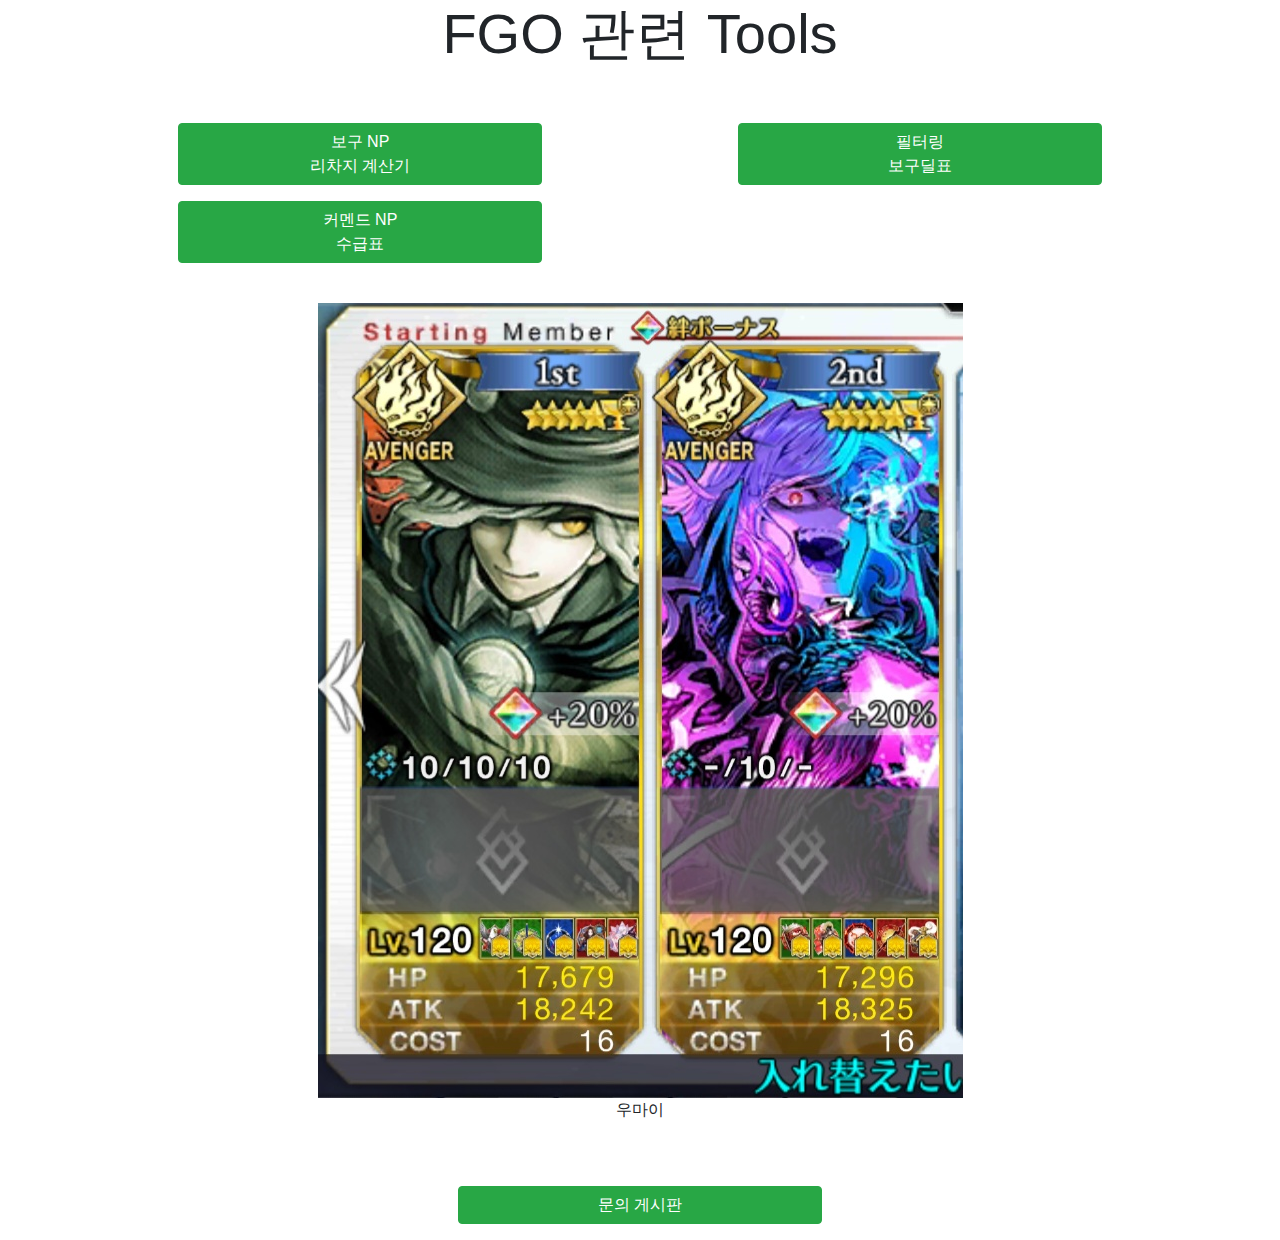
<file: index.html>
<!DOCTYPE html>
<html lang="en">
<head>

    <!-- Global site tag (gtag.js) - Google Analytics -->
    <script async src="https://www.googletagmanager.com/gtag/js?id=UA-143004793-1"></script>
    <script>
        window.dataLayer = window.dataLayer || [];
        function gtag(){dataLayer.push(arguments);}
        gtag('js', new Date());

        gtag('config', 'UA-143004793-1');
    </script>


    <meta charset="UTF-8">
    <meta name="viewport" content="width=device-width, initial-scale=1, shrink-to-fit=no">

    <link rel="stylesheet" href="https://stackpath.bootstrapcdn.com/bootstrap/4.3.1/css/bootstrap.min.css" integrity="sha384-ggOyR0iXCbMQv3Xipma34MD+dH/1fQ784/j6cY/iJTQUOhcWr7x9JvoRxT2MZw1T" crossorigin="anonymous">

    <title>FGO Tools</title>

    <link rel="icon" type="image/png" sizes="32x32" href="32.ico">
    <link rel="shortcut icon" type="image/png" sizes="16x16" href="16.ico">

    <meta property="og:title" content = "FGO Tools">
    <meta property="og:description" content="페그오를 플레이하며 필요하다 느꼈던 각종 계산기 & 데이터 표를 모두와 공유하고자 만든 사이트입니다.">
    <meta property="og:site_name" content = "FGO Tools">
    <meta property="og:image" content = "https://raw.githubusercontent.com/Cass07/FgoCalc/master/Data/image/metaimage.png">
    <meta property="og:image:width" content = "1200">
    <meta property="og:image:height" content = "630">
    <meta property="og:image:type" content = "image/png">

</head>
<body>

    <!-- Optional JavaScript -->
    <!-- jQuery first, then Popper.js, then Bootstrap JS -->
    <script src="https://code.jquery.com/jquery-3.3.1.slim.min.js" integrity="sha384-q8i/X+965DzO0rT7abK41JStQIAqVgRVzpbzo5smXKp4YfRvH+8abtTE1Pi6jizo" crossorigin="anonymous"></script>
    <script src="https://cdnjs.cloudflare.com/ajax/libs/popper.js/1.14.7/umd/popper.min.js" integrity="sha384-UO2eT0CpHqdSJQ6hJty5KVphtPhzWj9WO1clHTMGa3JDZwrnQq4sF86dIHNDz0W1" crossorigin="anonymous"></script>
    <script src="https://stackpath.bootstrapcdn.com/bootstrap/4.3.1/js/bootstrap.min.js" integrity="sha384-JjSmVgyd0p3pXB1rRibZUAYoIIy6OrQ6VrjIEaFf/nJGzIxFDsf4x0xIM+B07jRM" crossorigin="anonymous"></script>

    <div class="container">
        <h1 class="display-4" align="center">FGO 관련 Tools</h1>
        <br><br>
        <div class="form-row">
            <div class="form-group col-md-4 offset-md-1">
            <button type = "button" id="NpRecharge" class="btn btn-success btn-block ">보구 NP<br>리차지 계산기</button>
            </div>
            <div class="form-group col-md-4 offset-md-2">
                <button type = "button" id="NpTable" class="btn btn-success btn-block ">필터링<br>보구딜표</button>
            </div>
        </div>
        <div class="form-row">
            <div class="form-group col-md-4 offset-md-1">
                <button type = "button" id="CmdNpCharge" class="btn btn-success btn-block ">커멘드 NP<br>수급표</button>
            </div>
        </div>
        <br>
        <div class="form-row">
            <img src = "3.png" style = "max-width: 70%; margin:auto;"/>
        </div>
        <div class="form-row">
            <div class ="col-md-12">
                <p style = "text-align: center">우마이</p>
            </div>
        </div>
        <br><br>
        <div class="form-row">
            <div class="form-group col-md-4 offset-md-4">
                <button type = "button" id="FeedbackLink" class="btn btn-success btn-block ">문의 게시판</button>
            </div>
        </div>

        <script src="indexSc.js"></script>

    </div>

</body>
</html>
</file>
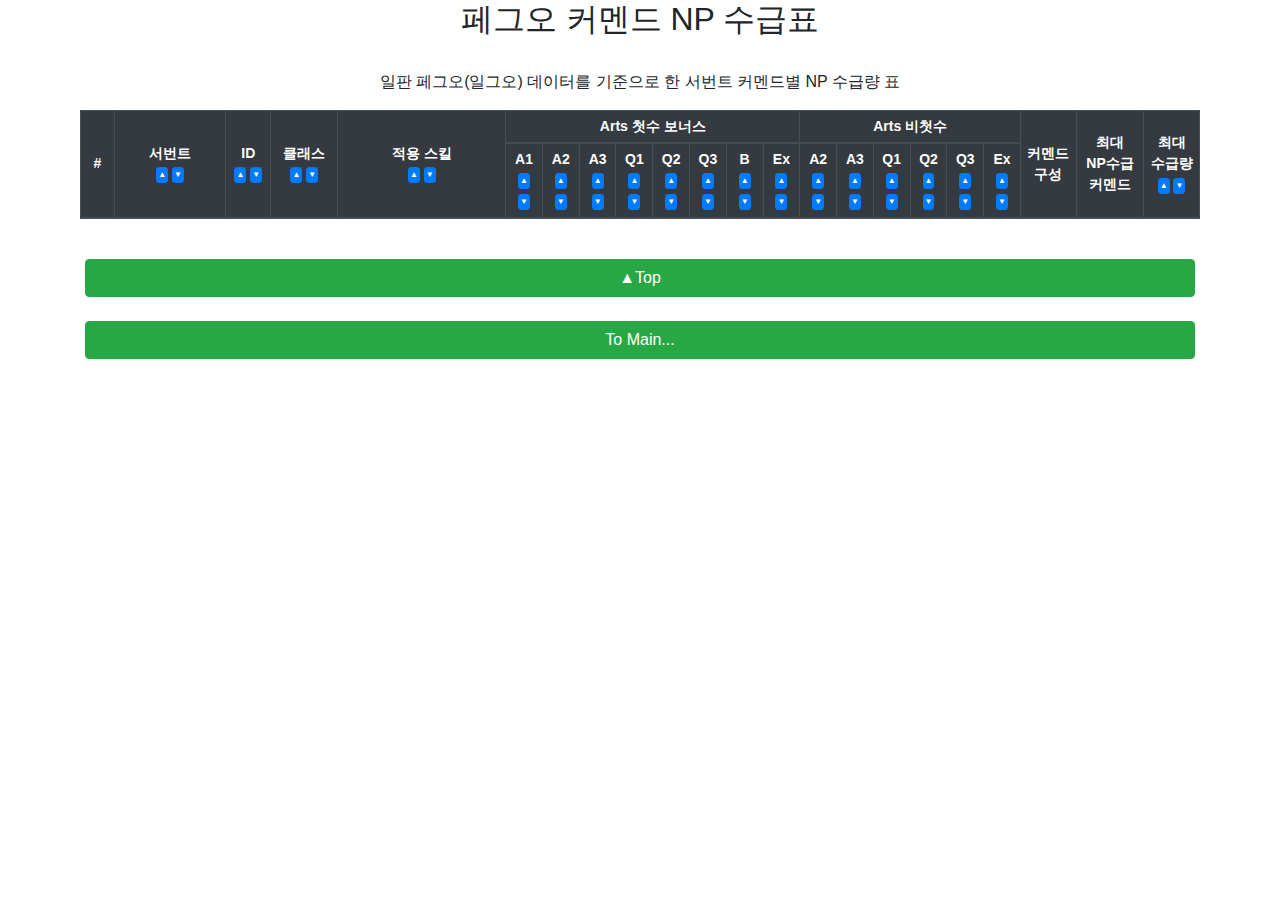
<file: cmdnpcharge/index.html>
<!DOCTYPE html>
<html lang="en">
<head>
    <!-- Global site tag (gtag.js) - Google Analytics -->
    <script async src="https://www.googletagmanager.com/gtag/js?id=UA-143004793-1"></script>
    <script>
        window.dataLayer = window.dataLayer || [];
        function gtag(){dataLayer.push(arguments);}
        gtag('js', new Date());

        gtag('config', 'UA-143004793-1');
    </script>


    <meta charset="UTF-8">
    <meta name="viewport" content="width=device-width, initial-scale=1, shrink-to-fit=no">

    <link rel="stylesheet" href="https://stackpath.bootstrapcdn.com/bootstrap/4.3.1/css/bootstrap.min.css" integrity="sha384-ggOyR0iXCbMQv3Xipma34MD+dH/1fQ784/j6cY/iJTQUOhcWr7x9JvoRxT2MZw1T" crossorigin="anonymous">

    <title>페그오 커멘드 NP 수급표</title>

    <link rel="icon" type="image/png" sizes="32x32" href="../32.ico">
    <link rel="shortcut icon" type="image/png" sizes="16x16" href="../16.ico">

    <meta property="og:title" content = "페그오 커멘드 NP 수급표">
    <meta property="og:description" content="서번트별 커멘드 NP 수급량 테이블을 보여주는 사이트.">
    <meta property="og:site_name" content = "페그오 커멘드 NP 수급표">
    <meta property="og:image" content = "https://raw.githubusercontent.com/Cass07/FgoCalc/master/Data/image/metaimage.png">
    <meta property="og:image:width" content = "1200">
    <meta property="og:image:height" content = "630">
    <meta property="og:image:type" content = "image/png">


    <style>
        .smalltable td{
            font-size : 12px;
            vertical-align: middle;
        }
        .smalltable th{
            font-size : 14px;
            text-align : center;
        }
        .smalltable{
            width : 1120px;
            min-width : 1120px;
            table-layout: fixed;
            overflow-x : auto;
            <!--word-break:break-all;-->
        }

        .btn-group-xs>.btn, .btn-xs{
            padding : 1px 1px;
            font-size : 8px;
            line-height : 1.5;
            border-radius : 3px;
        }

        .smalltable tr td:nth-child(6),
        .smalltable tr td:nth-child(7),
        .smalltable tr td:nth-child(8),
        .smalltable tr td:nth-child(14),
        .smalltable tr td:nth-child(15)
        {
            background : #e1ffff;
        }
        .smalltable tr td:nth-child(9),
        .smalltable tr td:nth-child(10),
        .smalltable tr td:nth-child(11),
        .smalltable tr td:nth-child(16),
        .smalltable tr td:nth-child(17),
        .smalltable tr td:nth-child(18)
        {
            background : #e1ffe9;
        }
        .smalltable tr td:nth-child(12)
        {
            background : #ffebeb;
        }
        .smalltable tr td:nth-child(13),
        .smalltable tr td:nth-child(19)
        {
            background : #f4f4f4;
        }
        .smalltable tr td:nth-child(20),
        .smalltable tr td:nth-child(21)
        {
            text-align : center;
            font-weight:bold;
        }

    </style>
</head>
<body>

<!-- Optional JavaScript -->
<!-- jQuery first, then Popper.js, then Bootstrap JS -->
<script src="https://code.jquery.com/jquery-3.3.1.slim.min.js" integrity="sha384-q8i/X+965DzO0rT7abK41JStQIAqVgRVzpbzo5smXKp4YfRvH+8abtTE1Pi6jizo" crossorigin="anonymous"></script>
<script src="https://cdnjs.cloudflare.com/ajax/libs/popper.js/1.14.7/umd/popper.min.js" integrity="sha384-UO2eT0CpHqdSJQ6hJty5KVphtPhzWj9WO1clHTMGa3JDZwrnQq4sF86dIHNDz0W1" crossorigin="anonymous"></script>
<script src="https://stackpath.bootstrapcdn.com/bootstrap/4.3.1/js/bootstrap.min.js" integrity="sha384-JjSmVgyd0p3pXB1rRibZUAYoIIy6OrQ6VrjIEaFf/nJGzIxFDsf4x0xIM+B07jRM" crossorigin="anonymous"></script>


<div class="container">

    <h2 align="center">페그오 커멘드 NP 수급표</h2><br>
    <p align="center">일판 페그오(일그오) 데이터를 기준으로 한 서번트 커멘드별 NP 수급량 표</p>
    <p align = "center" id = "UpdateDate"></p>

    <form>
        <div class = "form-row"> <!--style = "overflow-x : auto;" -->
            <table class="table table-bordered table-sm smalltable" align = "middle" id="ResultTbl">
                <colgroup>
                    <col width = "3%">
                    <col width = "10%">
                    <col width = "4%">
                    <col width = "6%">
                    <col width = "15%">
                    <col>
                    <col>
                    <col>
                    <col>
                    <col>
                    <col>
                    <col>
                    <col>
                    <col>
                    <col>
                    <col>
                    <col>
                    <col>
                    <col>
                    <col width = "5%">
                    <col width = "6%">
                    <col width = "5%">


                </colgroup>
                <thead class="thead-dark" id="tablehd">
                <tr>
                    <th rowspan = "2" scope="col" style="text-align:center; vertical-align:middle;">#<br>
                    </th>

                    <th rowspan = "2" scope="col" id = "colserv" style="text-align:center; vertical-align:middle;">서번트<br>
                        <button type="button" id = "index2SortUp" class="btn btn-primary btn-xs">▲</button>
                        <button type="button" id = "index2SortDown" class="btn btn-primary btn-xs">▼</button>
                    </th>
                    <th rowspan = "2" scope="col" id = "colid" style="text-align:center; vertical-align:middle;">ID<br>
                        <button type="button" id = "index3SortUp" class="btn btn-primary btn-xs">▲</button>
                        <button type="button" id = "index3SortDown" class="btn btn-primary btn-xs">▼</button>
                    </th>
                    <th rowspan = "2" scope="col" id = "colcls" style="text-align:center; vertical-align:middle;">클래스<br>
                        <button type="button" id = "index4SortUp" class="btn btn-primary btn-xs">▲</button>
                        <button type="button" id = "index4SortDown" class="btn btn-primary btn-xs">▼</button>
                    </th>
                    <th rowspan = "2" scope="col" id = "colskill" style="text-align:center; vertical-align:middle;">적용 스킬<br>
                        <button type="button" id = "index5SortUp" class="btn btn-primary btn-xs">▲</button>
                        <button type="button" id = "index5SortDown" class="btn btn-primary btn-xs">▼</button>
                    </th>
                    <th colspan = "8" scope="col" style="text-align:center; vertical-align:middle;">Arts 첫수 보너스
                    </th>
                    <th colspan = "6" scope="col" style="text-align:center; vertical-align:middle;">Arts 비첫수
                    </th>
                    <th rowspan = "2" scope="col" style="text-align:center; vertical-align:middle;">커멘드<br>구성
                    </th>
                    <th rowspan = "2" scope="col" style="text-align:center; vertical-align:middle;">최대<br>NP수급<br>커멘드
                    </th>
                    <th rowspan = "2" scope="col" style="text-align:center; vertical-align:middle;">
                        <span data-toggle="tooltip" data-placement="top" title="아츠체인 효과 포함">최대<br>수급량</span>
                            <br>
                        <button type="button" id = "index22SortUp" class="btn btn-primary btn-xs">▲</button>
                        <button type="button" id = "index22SortDown" class="btn btn-primary btn-xs">▼</button>
                    </th>
                </tr>
                <tr>
                    <th scope="col" style="text-align:center; vertical-align:middle;">A1<br>
                        <button type="button" id = "index6SortUp" class="btn btn-primary btn-xs">▲</button>
                        <button type="button" id = "index6SortDown" class="btn btn-primary btn-xs">▼</button>
                    </th>
                    <th scope="col" style="text-align:center; vertical-align:middle;">A2<br>
                        <button type="button" id = "index7SortUp" class="btn btn-primary btn-xs">▲</button>
                        <button type="button" id = "index7SortDown" class="btn btn-primary btn-xs">▼</button>
                    </th>
                    <th scope="col" style="text-align:center; vertical-align:middle;">A3<br>
                        <button type="button" id = "index8SortUp" class="btn btn-primary btn-xs">▲</button>
                        <button type="button" id = "index8SortDown" class="btn btn-primary btn-xs">▼</button>
                    </th>
                    <th scope="col" style="text-align:center; vertical-align:middle;">Q1<br>
                        <button type="button" id = "index9SortUp" class="btn btn-primary btn-xs">▲</button>
                        <button type="button" id = "index9SortDown" class="btn btn-primary btn-xs">▼</button>
                    </th>
                    <th scope="col" style="text-align:center; vertical-align:middle;">Q2<br>
                        <button type="button" id = "index10SortUp" class="btn btn-primary btn-xs">▲</button>
                        <button type="button" id = "index10SortDown" class="btn btn-primary btn-xs">▼</button>
                    </th>
                    <th scope="col" style="text-align:center; vertical-align:middle;">Q3<br>
                        <button type="button" id = "index11SortUp" class="btn btn-primary btn-xs">▲</button>
                        <button type="button" id = "index11SortDown" class="btn btn-primary btn-xs">▼</button>
                    </th>
                    <th scope="col" style="text-align:center; vertical-align:middle;">B<br>
                        <button type="button" id = "index12SortUp" class="btn btn-primary btn-xs">▲</button>
                        <button type="button" id = "index12SortDown" class="btn btn-primary btn-xs">▼</button>
                    </th>
                    <th scope="col" style="text-align:center; vertical-align:middle;">Ex<br>
                        <button type="button" id = "index13SortUp" class="btn btn-primary btn-xs">▲</button>
                        <button type="button" id = "index13SortDown" class="btn btn-primary btn-xs">▼</button>
                    </th>
                    <th scope="col" style="text-align:center; vertical-align:middle;">A2<br>
                        <button type="button" id = "index14SortUp" class="btn btn-primary btn-xs">▲</button>
                        <button type="button" id = "index14SortDown" class="btn btn-primary btn-xs">▼</button>
                    </th>
                    <th scope="col" style="text-align:center; vertical-align:middle;">A3<br>
                        <button type="button" id = "index15SortUp" class="btn btn-primary btn-xs">▲</button>
                        <button type="button" id = "index15SortDown" class="btn btn-primary btn-xs">▼</button>
                    </th>
                    <th scope="col" style="text-align:center; vertical-align:middle;">Q1<br>
                        <button type="button" id = "index16SortUp" class="btn btn-primary btn-xs">▲</button>
                        <button type="button" id = "index16SortDown" class="btn btn-primary btn-xs">▼</button>
                    </th>
                    <th scope="col" style="text-align:center; vertical-align:middle;">Q2<br>
                        <button type="button" id = "index17SortUp" class="btn btn-primary btn-xs">▲</button>
                        <button type="button" id = "index17SortDown" class="btn btn-primary btn-xs">▼</button>
                    </th>
                    <th scope="col" style="text-align:center; vertical-align:middle;">Q3<br>
                        <button type="button" id = "index18SortUp" class="btn btn-primary btn-xs">▲</button>
                        <button type="button" id = "index18SortDown" class="btn btn-primary btn-xs">▼</button>
                    </th>
                    <th scope="col" style="text-align:center; vertical-align:middle;">Ex<br>
                        <button type="button" id = "index19SortUp" class="btn btn-primary btn-xs">▲</button>
                        <button type="button" id = "index19SortDown" class="btn btn-primary btn-xs">▼</button>
                    </th>
                </tr>
                </thead>
                <tbody>
                </tbody>
            </table>
        </div>

    </form>

    <br>
    <button type = "button" id="GotoTop" class="btn btn-success btn-block">▲Top</button><br>

    <button type = "button" id="GotoMain" class="btn btn-success btn-block">To Main...</button><br>

    <script src="../lib/PapaParse/papaparse.min.js"></script>

    <script src="../lib/FGOcalculate/fgocalculate.js"></script>

    <script src="cmdnpchargeSc.js"></script>
</div>

</body>
</html>
</file>
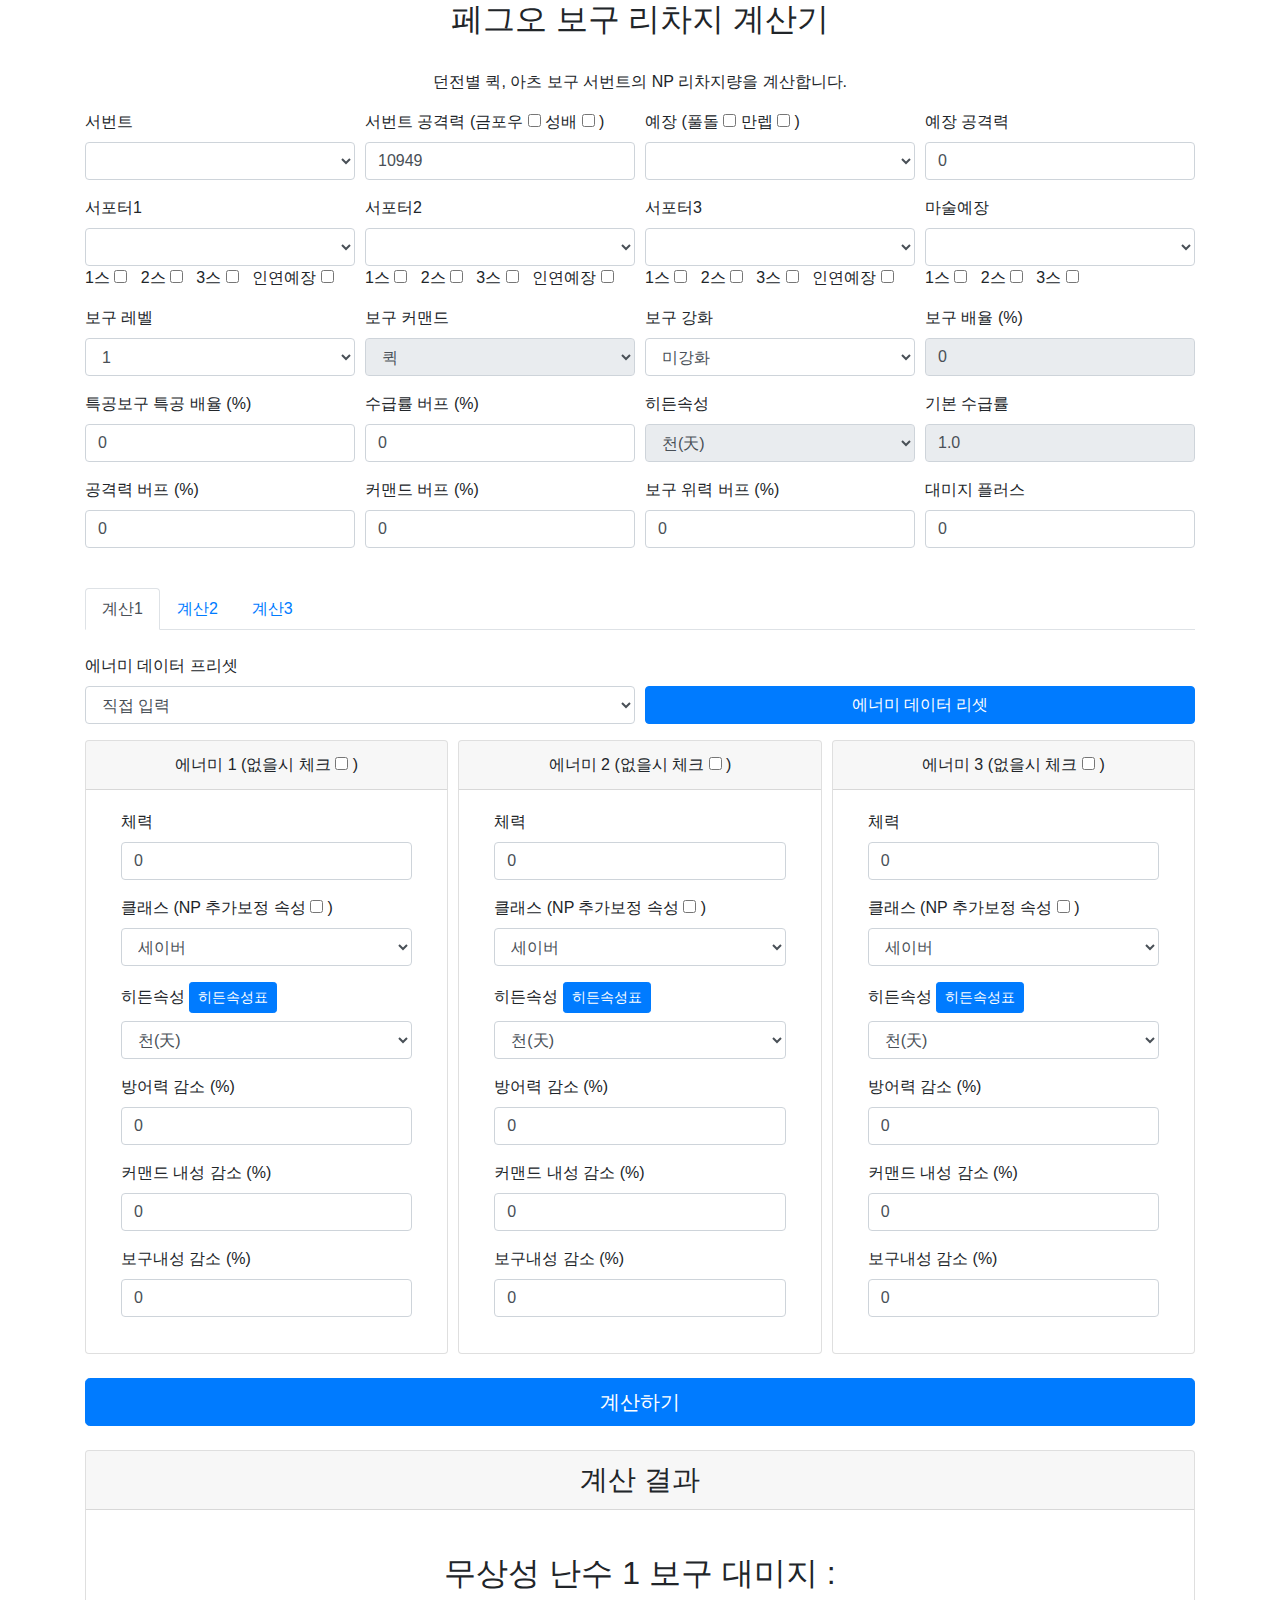
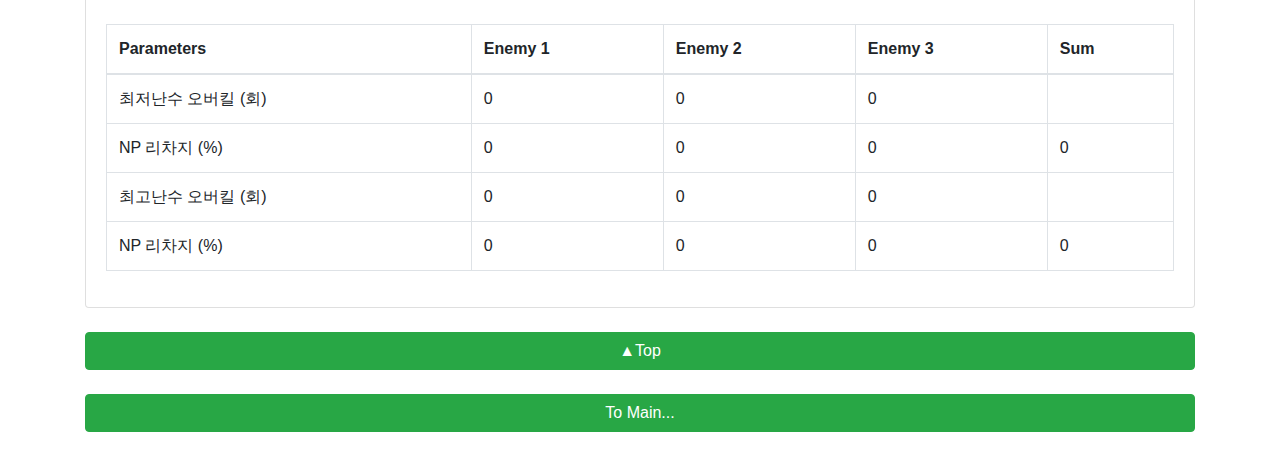
<file: npcharge/index.html>
<!DOCTYPE html>
<html lang="en">
<head>

    <!-- Global site tag (gtag.js) - Google Analytics -->
    <script async src="https://www.googletagmanager.com/gtag/js?id=UA-143004793-1"></script>
    <script>
        window.dataLayer = window.dataLayer || [];
        function gtag(){dataLayer.push(arguments);}
        gtag('js', new Date());

        gtag('config', 'UA-143004793-1');
    </script>


    <meta charset="UTF-8">
    <meta name="viewport" content="width=device-width, initial-scale=1, shrink-to-fit=no">

    <link rel="stylesheet" href="https://stackpath.bootstrapcdn.com/bootstrap/4.3.1/css/bootstrap.min.css" integrity="sha384-ggOyR0iXCbMQv3Xipma34MD+dH/1fQ784/j6cY/iJTQUOhcWr7x9JvoRxT2MZw1T" crossorigin="anonymous">

    <title>페그오 보구 리차지 계산기</title>

    <link rel="icon" type="image/png" sizes="32x32" href="../32.ico">
    <link rel="shortcut icon" type="image/png" sizes="16x16" href="../16.ico">

    <meta property="og:title" content = "페그오 보구 리차지 계산기">
    <meta property="og:description" content=" 던전별 퀵, 아츠 보구 서번트의 NP 리차지량을 정확히 계산하는 툴.">
    <meta property="og:site_name" content = "페그오 보구 리차지 계산기">
    <meta property="og:image" content = "https://raw.githubusercontent.com/Cass07/FgoCalc/master/Data/image/metaimage.png">
    <meta property="og:image:width" content = "1200">
    <meta property="og:image:height" content = "630">
    <meta property="og:image:type" content = "image/png">


</head>
<body>

<!-- Optional JavaScript -->
<!-- jQuery first, then Popper.js, then Bootstrap JS -->
<script src="https://code.jquery.com/jquery-3.3.1.slim.min.js" integrity="sha384-q8i/X+965DzO0rT7abK41JStQIAqVgRVzpbzo5smXKp4YfRvH+8abtTE1Pi6jizo" crossorigin="anonymous"></script>
<script src="https://cdnjs.cloudflare.com/ajax/libs/popper.js/1.14.7/umd/popper.min.js" integrity="sha384-UO2eT0CpHqdSJQ6hJty5KVphtPhzWj9WO1clHTMGa3JDZwrnQq4sF86dIHNDz0W1" crossorigin="anonymous"></script>
<script src="https://stackpath.bootstrapcdn.com/bootstrap/4.3.1/js/bootstrap.min.js" integrity="sha384-JjSmVgyd0p3pXB1rRibZUAYoIIy6OrQ6VrjIEaFf/nJGzIxFDsf4x0xIM+B07jRM" crossorigin="anonymous"></script>

<div class="container">
    <h2  align="center">페그오 보구 리차지 계산기</h2><br>
    <p align="center">던전별 퀵, 아츠 보구 서번트의 NP 리차지량을 계산합니다.</p>
    <p align = "center" id = "UpdateDate"></p>

    <form>
        <!-- Attaker Data -->
        <div class="form-row">
            <div class="form-group col-md-3">
                <label for="Servant">서번트</label>
                <select class="form-control" id="Servant">

                </select>
            </div>
            <div class="form-group col-md-3">
                <label for="ServantATK">
                    <span data-toggle="tooltip" data-placement="top" data-html="true" title="서번트 공격력+은포우+<br>금포우+성배작(선택)">서번트 공격력 (금포우  
                        <input id="Goldfow" type="checkbox" value="manual">
                    성배
                        <input id="Grail" type="checkbox" value="manual">
                        )</span>
                </label>
                <input id="ServantATK" type="number" class="form-control" min="0" value="10949">
            </div>
            <div class="form-group col-md-3">
                <label for="Craft">
                    <span data-toggle="tooltip" data-placement="top" data-html="true" title="20레벨 노돌 예장 or<br>만렙 풀돌 예장">
                    예장 (풀돌
                <input id="LimitBreak" type="checkbox" value="manual">
                    만렙
                <input id="CraftMax" type="checkbox" value="manual">
                )</span>
            </label>
                <select class="form-control" id="Craft">
                </select>
            </div>
            <div class="form-group col-md-3">
                <label for="CraftATK">
                    <span data-toggle="tooltip" data-placement="top" data-html="true" title="예장 공격력">예장 공격력</span>
                </label>
                <input id="CraftATK" type="number" class="form-control" min="0" value="0">

            </div>
        </div>

        <div class="form-row">
            <div class="form-group col-md-3">
                <label for="Supporter1">서포터1 
                </label>
                <select class="form-control" id="Supporter1">  </select>
                1스 <input id="Skill1_1" type="checkbox" value="Skill1_1"> &nbsp
                2스 <input id="Skill1_2" type="checkbox" value="Skill1_2"> &nbsp
                3스 <input id="Skill1_3" type="checkbox" value="Skill1_3"> &nbsp
                인연예장 <input id="Bond1" type="checkbox" value="Bond1"> 
            </div>
            <div class="form-group col-md-3">
                <label for="Supporter2">서포터2</label>
                <select class="form-control" id="Supporter2">  </select>
                1스 <input id="Skill2_1" type="checkbox" value="Skill2_1"> &nbsp
                2스 <input id="Skill2_2" type="checkbox" value="Skill2_2"> &nbsp
                3스 <input id="Skill2_3" type="checkbox" value="Skill2_3"> &nbsp
                인연예장 <input id="Bond2" type="checkbox" value="Bond2"> 
            </div>
            <div class="form-group col-md-3">
                <label for="Supporter3">서포터3</label>
                <select class="form-control" id="Supporter3">   </select>
                1스 <input id="Skill3_1" type="checkbox" value="Skill3_1"> &nbsp
                2스 <input id="Skill3_2" type="checkbox" value="Skill3_2"> &nbsp
                3스 <input id="Skill3_3" type="checkbox" value="Skill3_3"> &nbsp
                인연예장 <input id="Bond3" type="checkbox" value="Bond3"> 
            </div>
            <div class="form-group col-md-3">
                <label for="MysticCode">마술예장</label>
                <select class="form-control" id="MysticCode">
                </select>
                1스 <input id="MysticSkill1" type="checkbox" value="MysticSkill1"> &nbsp
                2스 <input id="MysticSkill2" type="checkbox" value="MysticSkill2"> &nbsp
                3스 <input id="MysticSkill3" type="checkbox" value="MysticSkill3"> &nbsp
            </div>
        </div>

        <div class="form-row">
            <div class="form-group col-6 col-md-3">
                <label for="NpLev">보구 레벨</label>
                <select class="form-control" id="NpLev">
                    <option value="1">1</option>
                    <option value="2">2</option>
                    <option value="3">3</option>
                    <option value="4">4</option>
                    <option value="5">5</option>
                </select>
            </div>
            <div class="form-group col-6 col-md-3">
                <label for="NpCommand">보구 커맨드</label>
                <select class="form-control" id="NpCommand" disabled>
                    <option value="1">퀵</option>
                    <option value="3">아츠</option>
                </select>
            </div>
            <div class="form-group col-6 col-md-3">
                <label for="NpUpgrade">보구 강화</label>
                <select class="form-control" id="NpUpgrade">
                    <option value="0">미강화</option>
                    <option value="1">강화</option>
                </select>
            </div>
            <div class="form-group col-6 col-md-3">
                <label for="NpMag">보구 배율 (%)</label>
                <input id="NpMag" type="number" class="form-control" value="0" readonly>
            </div>
        </div>


        <div class="form-row">
            <div class="form-group col-6 col-md-3">
                <label for="NpOriSp">특공보구 특공 배율 (%)</label>
                <input id="NpOriSp" type="number" class="form-control" value="0">
            </div>
            <div class="form-group col-6 col-md-3">
                <label for="NpBuff">수급률 버프 (%)</label>
                <input id="NpBuff" type="number" class="form-control" value="0">
            </div>
            <div class="form-group col-6 col-md-3">
                <label for="HiddenClass">히든속성</label>
                <select class="form-control"  id="HiddenClass" disabled>
                    <option value="1">천(天)</option>
                    <option value="2">지(地)</option>
                    <option value="3">인(人)</option>
                    <option value="4">성(星)</option>
                    <option value="5">수(獣)</option>
                </select>
            </div>
            <div class="form-group col-6 col-md-3">
                <label for="NpRate">기본 수급률</label>
                <input id="NpRate" type="number" class="form-control" value="1.0" readonly>
            </div>
        </div>


        <div class="form-row">
            <div class="form-group col-6 col-md-3">
                <label for="AtkBuff">
                    <span data-toggle="tooltip" data-placement="top"data-html="true" title="공격 서번트의 공격력 버프 +<br>적 전체에 걸린 방어력 다운">공격력 버프 (%)</span>
                </label>
                <input id="AtkBuff" type="number" class="form-control" value="0">
            </div>
            <div class="form-group col-6 col-md-3">
                <label for="CmdBuff">
                    <span data-toggle="tooltip" data-placement="top"data-html="true" title="공격 서번트의 커맨드 버프 +<br>적 전체에 걸린 커맨드 내성 다운">커맨드 버프 (%)</span>
                </label>
                <input id="CmdBuff" type="number" class="form-control" value="0">
            </div>
            <div class="form-group col-6 col-md-3">
                <label for="NpDmgBuff">
                    <span data-toggle="tooltip" data-placement="top" title="보구 위력 버프 + 특공 버프">보구 위력 버프 (%)</span>
                </label>
                <input id="NpDmgBuff" type="number" class="form-control" value="0">
            </div>
            <div class="form-group col-6 col-md-3">
                <label for="DmgPlus">대미지 플러스</label>
                <input id="DmgPlus" type="number" class="form-control" value="0">
            </div>
        </div>
        <br>


        <!-- Result tab-->

        <ul class = "nav nav-tabs">
            <li class = "nav-item">
                <a class = "nav-link active" data-toggle="tab" href="#cal1">계산1</a>
            </li>
            <li class = "nav-item">
                <a class = "nav-link" data-toggle="tab" href="#cal2">계산2</a>
            </li>
            <li class = "nav-item">
                <a class = "nav-link" data-toggle="tab" href="#cal3">계산3</a>
            </li>
        </ul>
        <div class="tab-content">
            <div class="tab-pane fade show active" id ="cal1">
                <br>
                <!-- Enemy Preset -->
                <div class = "form-row">
                    <div class="form-group col-md-6">
                        <label for="EnemyDataPreset">에너미 데이터 프리셋</label>
                        <select class="form-control" id="EnemyDataPreset">
                            <option value = "0">직접 입력</option>

                        </select>
                    </div>
                    <div class="form-group col-md-6">
                        <label for="EnemyDataPresetResetBtn">&nbsp</label>
                        <button type = "button" id="EnemyDataPresetResetBtn" class="btn btn-primary btn-block">에너미 데이터 리셋</button>
                    </div>
                </div>

                <!-- Enemy 1~3 Data -->
                <div class="form-row">
                    <div class="col-md-4">
                        <div class="card">
                            <div class="card-header" align="center">
                                에너미 1 (없을시 체크
                                <input id="IsNotEnemy1" type="checkbox" value="manual">
                                )
                            </div>
                            <div class="card-body">
                                <div class="form-group col-12">
                                    <label for="Enemy1HP">체력</label>
                                    <input id="Enemy1HP" type="number" class="form-control" min="0" value="0">
                                </div>
                                <div class="form-group col-12">
                                    <label for="Enemy1Class">클래스
                                        <span data-toggle="tooltip" data-placement="top" title="고스트, 스켈레톤 계열">(NP 추가보정 속성</span>
                                        <input id="IsEnemy1Case2" type="checkbox" value="manual">
                                        )
                                    </label>
                                    <select class="form-control"  id="Enemy1Class">
                                        <option value="0">세이버</option>
                                        <option value="1">아처</option>
                                        <option value="2">랜서</option>
                                        <option value="3">라이더</option>
                                        <option value="4">캐스터</option>
                                        <option value="5">어새신</option>
                                        <option value="6">버서커</option>
                                        <option value="7">실더</option>
                                        <option value="8">룰러</option>
                                        <option value="9">어벤저</option>
                                        <option value="10">문캔서</option>
                                        <option value="11">얼터에고</option>
                                        <option value="12">포리너</option>
                                        <option value="13">프리텐더</option>
                                    </select>
                                </div>
                                <div class="form-group col-12">
                                    <label for="Enemy1HiddenClass">히든속성
                                        <button type="button" class="btn btn-primary btn-sm" data-toggle="modal" data-target="#HiddenModal">히든속성표</button>
                                    </label>
                                    <select class="form-control" id="Enemy1HiddenClass">
                                        <option value="1">천(天)</option>
                                        <option value="2">지(地)</option>
                                        <option value="3">인(人)</option>
                                        <option value="4">성(星)</option>
                                        <option value="5">수(獣)</option>
                                    </select>
                                </div>
                                <div class="form-group col-12">
                                    <label for="Enemy1Def">
                                        <span data-toggle="tooltip" data-placement="top" title="적 1체에 걸린 방어력 감소">방어력 감소 (%)</span>
                                    </label>
                                    <input id="Enemy1Def" type="number" class="form-control" value="0">
                                </div>
                                <div class="form-group col-12">
                                    <label for="Enemy1Cmd">
                                        <span data-toggle="tooltip" data-placement="top"data-html="true" title="적 1체에 걸린<br>커맨드 내성 감소">커맨드 내성 감소 (%)</span>
                                    </label>
                                    <input id="Enemy1Cmd" type="number" class="form-control" value="0">
                                </div>
                                <div class="form-group col-12">
                                    <label for="Enemy1NpDmg">
                                        <span data-toggle="tooltip" data-placement="top" title="적 1체에 걸린 보구내성 감소">보구내성 감소 (%)</span>
                                    </label>
                                    <input id="Enemy1NpDmg" type="number" class="form-control" value="0">
                                </div>
                            </div>

                        </div>
                    </div>
                    <div class="col-md-4">
                        <div class="card">
                            <div class="card-header" align="center">
                                에너미 2 (없을시 체크
                                <input id="IsNotEnemy2" type="checkbox" value="manual">
                                )
                            </div>
                            <div class="card-body">
                                <div class="form-group col-12">
                                    <label for="Enemy2HP">체력</label>
                                    <input id="Enemy2HP" type="number" class="form-control" min="0" value="0">
                                </div>
                                <div class="form-group col-12">
                                    <label for="Enemy2Class">클래스
                                        <span data-toggle="tooltip" data-placement="top" title="고스트, 스켈레톤 계열">(NP 추가보정 속성</span>
                                        <input id="IsEnemy2Case2" type="checkbox" value="manual">
                                        )
                                    </label>
                                    <select class="form-control"  id="Enemy2Class">
                                        <option value="0">세이버</option>
                                        <option value="1">아처</option>
                                        <option value="2">랜서</option>
                                        <option value="3">라이더</option>
                                        <option value="4">캐스터</option>
                                        <option value="5">어새신</option>
                                        <option value="6">버서커</option>
                                        <option value="7">실더</option>
                                        <option value="8">룰러</option>
                                        <option value="9">어벤저</option>
                                        <option value="10">문캔서</option>
                                        <option value="11">얼터에고</option>
                                        <option value="12">포리너</option>
                                        <option value="13">프리텐더</option>
                                    </select>
                                </div>
                                <div class="form-group col-12">
                                    <label for="Enemy2HiddenClass">히든속성
                                        <button type="button" class="btn btn-primary btn-sm" data-toggle="modal" data-target="#HiddenModal">히든속성표</button>
                                    </label>
                                    <select class="form-control" id="Enemy2HiddenClass">
                                        <option value="1">천(天)</option>
                                        <option value="2">지(地)</option>
                                        <option value="3">인(人)</option>
                                        <option value="4">성(星)</option>
                                        <option value="5">수(獣)</option>
                                    </select>
                                </div>
                                <div class="form-group col-12">
                                    <label for="Enemy2Def">
                                        <span data-toggle="tooltip" data-placement="top" title="적 1체에 걸린 방어력 감소">방어력 감소 (%)</span>
                                    </label>
                                    <input id="Enemy2Def" type="number" class="form-control" value="0">
                                </div>
                                <div class="form-group col-12">
                                    <label for="Enemy2Cmd">
                                        <span data-toggle="tooltip" data-placement="top" data-html="true" title="적 1체에 걸린<br>커맨드 내성 감소">커맨드 내성 감소 (%)</span>
                                    </label>
                                    <input id="Enemy2Cmd" type="number" class="form-control" value="0">
                                </div>
                                <div class="form-group col-12">
                                    <label for="Enemy2NpDmg">
                                        <span data-toggle="tooltip" data-placement="top" title="적 1체에 걸린 보구내성 감소">보구내성 감소 (%)</span>
                                    </label>
                                    <input id="Enemy2NpDmg" type="number" class="form-control" value="0">
                                </div>
                            </div>
                        </div>
                    </div>
                    <div class="col-md-4">
                        <div class="card">
                            <div class="card-header" align="center">
                                에너미 3 (없을시 체크
                                <input id="IsNotEnemy3" type="checkbox" value="manual">
                                )
                            </div>
                            <div class="card-body">
                                <div class="form-group col-12">
                                    <label for="Enemy3HP">체력</label>
                                    <input id="Enemy3HP" type="number" class="form-control" min="0" value="0">
                                </div>
                                <div class="form-group col-12">
                                    <label for="Enemy3Class">클래스
                                        <span data-toggle="tooltip" data-placement="top" title="고스트, 스켈레톤 계열">(NP 추가보정 속성</span>
                                        <input id="IsEnemy3Case2" type="checkbox" value="manual">
                                        )
                                    </label>
                                    <select class="form-control"  id="Enemy3Class">
                                        <option value="0">세이버</option>
                                        <option value="1">아처</option>
                                        <option value="2">랜서</option>
                                        <option value="3">라이더</option>
                                        <option value="4">캐스터</option>
                                        <option value="5">어새신</option>
                                        <option value="6">버서커</option>
                                        <option value="7">실더</option>
                                        <option value="8">룰러</option>
                                        <option value="9">어벤저</option>
                                        <option value="10">문캔서</option>
                                        <option value="11">얼터에고</option>
                                        <option value="12">포리너</option>
                                        <option value="13">프리텐더</option>
                                    </select>
                                </div>
                                <div class="form-group col-12">
                                    <label for="Enemy3HiddenClass">히든속성
                                        <button type="button" class="btn btn-primary btn-sm" data-toggle="modal" data-target="#HiddenModal">히든속성표</button>
                                    </label>
                                    <select class="form-control" id="Enemy3HiddenClass">
                                        <option value="1">천(天)</option>
                                        <option value="2">지(地)</option>
                                        <option value="3">인(人)</option>
                                        <option value="4">성(星)</option>
                                        <option value="5">수(獣)</option>
                                    </select>
                                </div>
                                <div class="form-group col-12">
                                    <label for="Enemy3Def">
                                        <span data-toggle="tooltip" data-placement="top" title="적 1체에 걸린 방어력 감소">방어력 감소 (%)</span>
                                    </label>
                                    <input id="Enemy3Def" type="number" class="form-control" value="0">
                                </div>
                                <div class="form-group col-12">
                                    <label for="Enemy3Cmd">
                                        <span data-toggle="tooltip" data-placement="top" data-html="true" title="적 1체에 걸린<br>커맨드 내성 감소">커맨드 내성 감소 (%)</span>
                                    </label>
                                    <input id="Enemy3Cmd" type="number" class="form-control" value="0">
                                </div>
                                <div class="form-group col-12">
                                    <label for="Enemy3NpDmg">
                                        <span data-toggle="tooltip" data-placement="top" title="적 1체에 걸린 보구내성 감소">보구내성 감소 (%)</span>
                                    </label>
                                    <input id="Enemy3NpDmg" type="number" class="form-control" value="0">
                                </div>
                            </div>

                        </div>
                    </div>
                </div>
                <br>
                <button type = "button" id="calc" class="btn btn-primary btn-lg btn-block">계산하기</button>
                <br>

                <!-- Result1 : Enemy_Set_Recharge -->
                <div class="card card-primary">
                    <h3 class="card-header" align="center">
                        계산 결과
                    </h3>
                    <div class="card-body">
                        <br>
                        <h2 id="AverNpDmg" align = "center">무상성 난수 1 보구 대미지 : </h2>
                        <br>

                        <div class="table-responsive-md">
                            <table class="table table-bordered">
                                <thead>
                                <tr>
                                    <th scope="col">Parameters</th>
                                    <th scope="col">Enemy 1</th>
                                    <th scope="col">Enemy 2</th>
                                    <th scope="col">Enemy 3</th>
                                    <th scope="col">Sum</th>
                                </tr>
                                </thead>
                                <tbody>
                                <tr>
                                    <td>최저난수 오버킬 (회)</td>
                                    <td><span id="Enemy1OverNumMin">0</span></td>
                                    <td><span id="Enemy2OverNumMin">0</span></td>
                                    <td><span id="Enemy3OverNumMin">0</span></td>
                                    <td></td>
                                </tr>
                                <tr>
                                    <td>NP 리차지 (%)</td>
                                    <td><span id="Enemy1OverNpMin">0</span></td>
                                    <td><span id="Enemy2OverNpMin">0</span></td>
                                    <td><span id="Enemy3OverNpMin">0</span></td>
                                    <td><span id="OverNpMinSum">0</span></td>
                                </tr>
                                <tr>
                                    <td>최고난수 오버킬 (회)</td>
                                    <td><span id="Enemy1OverNumMax">0</span></td>
                                    <td><span id="Enemy2OverNumMax">0</span></td>
                                    <td><span id="Enemy3OverNumMax">0</span></td>
                                    <td></td>
                                </tr>
                                <tr>
                                    <td>NP 리차지 (%)</td>
                                    <td><span id="Enemy1OverNpMax">0</span></td>
                                    <td><span id="Enemy2OverNpMax">0</span></td>
                                    <td><span id="Enemy3OverNpMax">0</span></td>
                                    <td><span id="OverNpMaxSum">0</span></td>
                                </tr>

                                </tbody>
                            </table>
                        </div>

                    </div>
                </div>
            </div>
            <div class="tab-pane fade" id ="cal2">
                <p>Under Development...</p>

            </div>
            <div class="tab-pane fade" id ="cal3">
                <p>Under Development...</p>

            </div>
        </div>
    <br>
    <!-- Extra Button -->
    <!-- 디버깅용
    <button type="button" class="btn btn-primary btn-lg" data-toggle="modal" data-target="#HiddenModal">
        에너미의 히든 속성 데이터
    </button>
    -->

    <div class="modal fade" id="HiddenModal" tabindex="-1" role="dialog" aria-labelledby="myModalLabel" aria-hidden="true">
        <div class="modal-dialog modal-lg">
            <div class="modal-content">
                <div class="modal-header">
                    <h4 class="modal-title" id="HiddenModalTitle">일반 에너미의 히든속성</h4>
                    <button type="button" class="close" data-dismiss="modal" aria-label="Close"><span aria-hidden="true">&times;</span></button>
                </div>
                <div class="modal-body">
                    <div class="table-responsive-md">
                        <table class="table table-bordered">
                            <thead>
                            <tr>
                                <th scope="col" width="70px">속성</th>
                                <th scope="col">해당 에너미</th>
                            </tr>
                            </thead>
                            <tbody>
                            <tr>
                                <td>천(天)</td>
                                <td>
                                    손, 문, 고스트종, 데몬, 호문클루스, 헬터 스켈터 종, 골렘종, 인형종, 책, 자동방위장치, 댄싱 코인, 마신주, 메카놋부종,
                                    스노우맨종, 매지컬 스틱, 라훔, 구갈안나, 검은 무사, 양산형 메카에리짱, 뇌석종, 헤븐즈필・미믹크리,
                                    공상수 솜브레로, 공상수 솜브레로의 씨앗, 이스울프르, 이스가름, 발키리, 괴뢰병, 다다익선호, 하녀,
                                    므네모시네, 우치차이슈라바스, 다원, 사라마, 가루다, 마하나가, 광역섬멸병기, 포세이돈 코어, 공상수 스파이럴
                                </td>
                            </tr>
                            <tr>
                                <td>지(地)</td>
                                <td>
                                    용아병, 와이번, 드래곤, 라미아, 수인종, 고블린, 켄타우로스, 키메라, 스프리건, 게이저, 바이콘, 소울이터,
                                    스핑크스, 이프리타, 해마, 시인충, 오니, 소라게, 마저, 우리딤무, 우슘갈루, 우갈루, 무슈후슈, 셰이프시프터종,
                                    이터종, 사쿠라 웜, 사쿠라 봇, 사쿠라 핸들러, 히드라종, 구울, 엘더구울, 샨타크, 늑대, 야가, 영령병, 수르트, 거인종,
                                    보팔치킨, BB호텝, BBB, 펌킨나이트・J, 오니왕 슈라, 마원(원숭이), 누에, 케가레가미, 칼리, 케르베로스종
                                </td>
                            </tr>
                            <tr>
                                <td>인(人)</td>
                                <td>
                                    인간종(병사, 해적, 드루이드 등), 좀비, 스켈레톤, 아마조네스, 기계화 보병, 마음을 잃은 사람, 숙정기사,
                                    (메카놋부를 제외한) 놋부종, 시체, 7인의 망령, 공상수 오로치, 제육천마왕・아케치 미츠히데, 살육엽병,
                                    공상수 메이올, 아틀란티스 방위병
                                </td>
                            </tr>
                            <tr>
                                <td>수(獣)</td>
                                <td>
                                    티아마트, 벨・라훔(비스트), 마신주, 마성보살
                                </td>
                            </tr>

                            </tbody>
                        </table>
                    </div>
                    <p>같은 에너미종이여도 다른 속성을 가진 경우가 있을 수 있습니다. 명칭은 일그오 명칭을 번역하였습니다.</p>
                </div>
                <div class="modal-footer">
                    <button type="button" class="btn btn-primary" data-dismiss="modal">Close</button>
                </div>
            </div>
        </div>
    </div>

    <button type = "button" id="GotoTop" class="btn btn-success btn-block">▲Top</button><br>

    <button type = "button" id="GotoMain" class="btn btn-success btn-block">To Main...</button><br>

    <script src="../lib/PapaParse/papaparse.min.js"></script>

    <script src="../lib/FGOcalculate/fgocalculate.js"></script>

    <script src="npchargeSc.js"></script>
    </div>

</body>
</html>
</file>
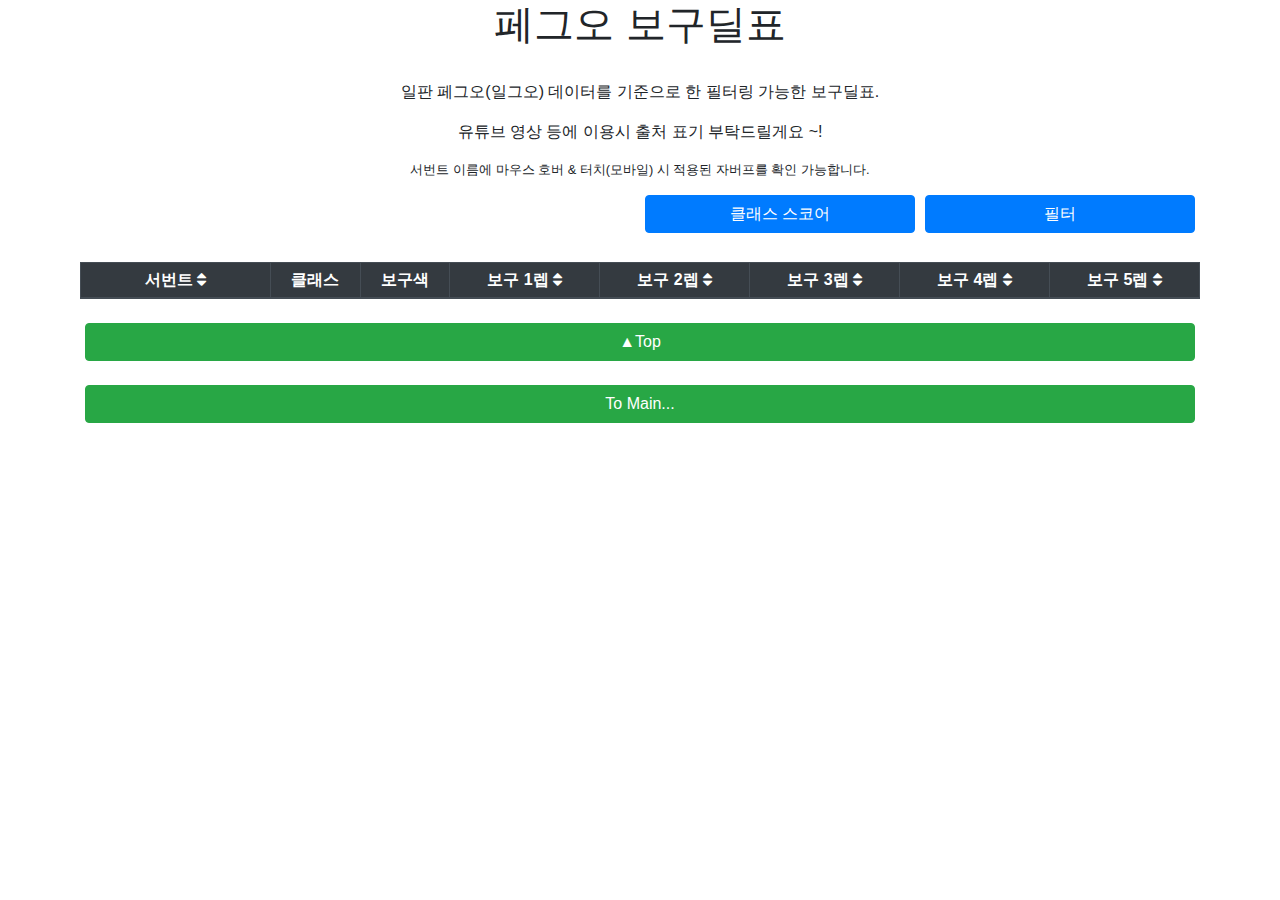
<file: nptable/index.html>
<!DOCTYPE html>
<html lang="en">
<head>
    <!-- Global site tag (gtag.js) - Google Analytics -->
    <script async src="https://www.googletagmanager.com/gtag/js?id=UA-143004793-1"></script>
    <script>
        window.dataLayer = window.dataLayer || [];
        function gtag(){dataLayer.push(arguments);}
        gtag('js', new Date());

        gtag('config', 'UA-143004793-1');
    </script>


    <meta charset="UTF-8">
    <meta name="viewport" content="width=device-width, initial-scale=1, shrink-to-fit=no">

    <link rel="stylesheet" href="https://stackpath.bootstrapcdn.com/bootstrap/4.3.1/css/bootstrap.min.css" integrity="sha384-ggOyR0iXCbMQv3Xipma34MD+dH/1fQ784/j6cY/iJTQUOhcWr7x9JvoRxT2MZw1T" crossorigin="anonymous">

    <title>페그오 보구딜표</title>

    <link rel="icon" type="image/png" sizes="32x32" href="../32.ico">
    <link rel="shortcut icon" type="image/png" sizes="16x16" href="../16.ico">

    <meta property="og:title" content = "페그오 보구딜표">
    <meta property="og:description" content="일판 페그오(일그오) 데이터를 기준으로 한 필터링 가능한 보구딜표.">
    <meta property="og:site_name" content = "페그오 보구딜표">
    <meta property="og:image" content = "https://raw.githubusercontent.com/Cass07/FgoCalc/master/Data/image/metaimage.png">
    <meta property="og:image:width" content = "1200">
    <meta property="og:image:height" content = "630">
    <meta property="og:image:type" content = "image/png">

    <link rel="stylesheet" href="../lib/fontawesome/css/font-awesome.min.css" />

    <style>
        div.tooltip-inner {
            max-width: 350px;
        }
        .nptable{
            margin:auto;
            overflow-x : auto;
        }
        .nptable tr td:nth-child(1),
        .nptable tr td:nth-child(2)
        {
            white-space: nowrap;
        }
    </style>
</head>
<body>

<!-- Optional JavaScript -->
<!-- jQuery first, then Popper.js, then Bootstrap JS -->
<script src="https://code.jquery.com/jquery-3.3.1.slim.min.js" integrity="sha384-q8i/X+965DzO0rT7abK41JStQIAqVgRVzpbzo5smXKp4YfRvH+8abtTE1Pi6jizo" crossorigin="anonymous"></script>
<script src="https://cdnjs.cloudflare.com/ajax/libs/popper.js/1.14.7/umd/popper.min.js" integrity="sha384-UO2eT0CpHqdSJQ6hJty5KVphtPhzWj9WO1clHTMGa3JDZwrnQq4sF86dIHNDz0W1" crossorigin="anonymous"></script>
<script src="https://stackpath.bootstrapcdn.com/bootstrap/4.3.1/js/bootstrap.min.js" integrity="sha384-JjSmVgyd0p3pXB1rRibZUAYoIIy6OrQ6VrjIEaFf/nJGzIxFDsf4x0xIM+B07jRM" crossorigin="anonymous"></script>


<div class="container">

    <h1 align="center">페그오 보구딜표</h1><br>
    <p align="center">일판 페그오(일그오) 데이터를 기준으로 한 필터링 가능한 보구딜표.</p>
    <p align = "center" id = "UpdateDate"></p>
    <p align = "center">유튜브 영상 등에 이용시 출처 표기 부탁드릴게요 ~!</p>
    <p align = "center" style = "font-size : 80%">서번트 이름에 마우스 호버 & 터치(모바일) 시 적용된 자버프를 확인 가능합니다.</p>

    <form>
    <div class="form-row justify-content-end">
        <div class="col-md-3" style = "padding-bottom: 5px;">
            <button type="button" id="classScoreModalBtn" class="btn btn-primary btn-block" data-toggle="modal" data-target="#modalClassScore">클래스 스코어</button>
        </div>
        <div class="col-md-3">
            <button type="button" id="BaseTableFilter" class="btn btn-primary btn-block" data-toggle="modal" data-target="#HiddenModal">필터</button>
        </div>
    </div><br>


    <div class="form-row">
        <table class="table table-bordered table-sm nptable table-sort-itself" align = "middle" id="ResultTbl">
            <colgroup>
                <col width = "17%">
                <col width = "8%">
                <col width = "8%">

            </colgroup>
            <thead class="thead-dark" id="tablehd">
            <tr>
                <th scope="col" class = "string" id = "colserv" style="text-align:center; vertical-align:middle;">서번트
                </th>
                <th scope="col" class = "none" id = "colclass" style="text-align:center; vertical-align:middle;">클래스</th>
                <th scope="col" class = "none" id = "colcmd" style="text-align:center; vertical-align:middle;">보구색</th>
                <th scope="col" class = "number" style="text-align:center; vertical-align:middle;">보구 1렙</th>
                <th scope="col" class = "number" style="text-align:center; vertical-align:middle;">보구 2렙</th>
                <th scope="col" class = "number" style="text-align:center; vertical-align:middle;">보구 3렙</th>
                <th scope="col" class = "number" style="text-align:center; vertical-align:middle;">보구 4렙</th>
                <th scope="col" class = "number" style="text-align:center; vertical-align:middle;">보구 5렙</th>
                <th scope="col" class = "number" style="text-align:center; vertical-align:middle;display: none;">
                    보구 레벨
                </th>
                <th scope="col" class = "number" style="text-align:center; vertical-align:middle;display: none;">
                    보구딜
                </th>
                <th scope="col" style="text-align:center; vertical-align:middle;display: none;">
                    ServNameDummy
                </th>
            </tr>
            </thead>
            <tbody id="tablebd">
            </tbody>
        </table>
    </div>
    </form>


    <div class="modal fade" id="HiddenModal" tabindex="-1" role="dialog" aria-labelledby="myModalLabel" aria-hidden="true" data-keyboard="false" data-backdrop="static">
        <div class="modal-dialog modal-lg">
            <div class="modal-content">
                <div class="modal-header">
                    <h4 class="modal-title" id="HiddenModalTitle">Filter</h4>
                    <button type="button" class="close FilterCloseX" data-dismiss="modal" aria-label="Close"><span aria-hidden="true">&times;</span></button>
                </div>
                <div class="modal-body">
                    <p class = "lead">클래스 필터</p>
                    <div class="form-row">
                        <div class="form-group col-12">
                            <label class="checkbox-inline"><input type="checkbox" id = "FilClsSaber" checked>
                                <img src="../Data/image/classicon/saber.png" width="36" height ="36">
                            </label>
                            <label class="checkbox-inline"><input type="checkbox" id = "FilClsArcher" checked>
                                <img src="../Data/image/classicon/archer.png" width="36" height ="36">
                            </label>
                            <label class="checkbox-inline"><input type="checkbox" id = "FilClsLancer" checked>
                                <img src="../Data/image/classicon/lancer.png" width="36" height ="36">
                            </label>
                            <label class="checkbox-inline"><input type="checkbox" id = "FilClsRider" checked>
                                <img src="../Data/image/classicon/rider.png" width="36" height ="36">
                            </label>
                            <label class="checkbox-inline"><input type="checkbox" id = "FilClsCaster" checked>
                                <img src="../Data/image/classicon/caster.png" width="36" height ="36">
                            </label>
                            <label class="checkbox-inline"><input type="checkbox" id = "FilClsAssassin" checked>
                                <img src="../Data/image/classicon/assassin.png" width="36" height ="36">
                            </label>
                            <label class="checkbox-inline"><input type="checkbox" id = "FilClsBerserker" checked>
                                <img src="../Data/image/classicon/berserker.png" width="36" height ="36">
                            </label>
                            <br>
                            <label class="checkbox-inline"><input type="checkbox" id = "FilClsRuler" checked>
                                <img src="../Data/image/classicon/ruler.png" width="36" height ="36">
                            </label>
                            <label class="checkbox-inline"><input type="checkbox" id = "FilClsAvenger" checked>
                                <img src="../Data/image/classicon/avenger.png" width="36" height ="36">
                            </label>
                            <label class="checkbox-inline"><input type="checkbox" id = "FilClsMooncancer" checked>
                                <img src="../Data/image/classicon/mooncancer.png" width="36" height ="36">
                            </label>
                            <label class="checkbox-inline"><input type="checkbox" id = "FilClsAlterego" checked>
                                <img src="../Data/image/classicon/alterego.png" width="36" height ="36">
                            </label>
                            <label class="checkbox-inline"><input type="checkbox" id = "FilClsForeigner" checked>
                                <img src="../Data/image/classicon/foreigner.png" width="36" height ="36">
                            </label>
                            <label class="checkbox-inline"><input type="checkbox" id = "FilClsPretender" checked>
                                <img src="../Data/image/classicon/pretender.png" width="36" height ="36">
                            </label>
                            <label class="checkbox-inline"><input type="checkbox" id = "FilClsDraco" checked>
                                <img src="../Data/image/classicon/beast.png" width="36" height ="36">
                            </label>
                            <br>
                            <button type = "button" id = "FilClsAllCkd" class = "btn btn-primary btn-sm">모두 선택</button>
                            <button type = "button" id = "FilClsAllUnCkd" class = "btn btn-primary btn-sm">모두 선택해제</button>
                        </div>
                    </div>
                    <p class = "lead">레어도 필터</p>
                    <div class="form-row">
                        <div class="form-group col-12">
                            <label class="checkbox-inline"><input type="checkbox" id = "FilRare1" checked>
                                1성
                            </label>
                            <label class="checkbox-inline"><input type="checkbox" id = "FilRare2" checked>
                                2성
                            </label>
                            <label class="checkbox-inline"><input type="checkbox" id = "FilRare3" checked>
                                3성
                            </label>
                            <label class="checkbox-inline"><input type="checkbox" id = "FilRare4" checked>
                                4성
                            </label>
                            <label class="checkbox-inline"><input type="checkbox" id = "FilRare5" checked>
                                5성
                            </label>
                            <br>
                            <button type = "button" id = "FilRareAllCkd" class = "btn btn-primary btn-sm">모두 선택</button>
                            <button type = "button" id = "FilRareAllUnCkd" class = "btn btn-primary btn-sm">모두 선택해제</button>
                        </div>
                    </div>
                    <p class = "lead">보구 커멘드 필터</p>
                    <div class="form-row">
                        <div class = "form-group col-12">
                            <label class="checkbox-inline"><input type="checkbox" id = "FilNPCommBuster" checked>
                                <img src="../Data/image/commandicon/Buster.png" width="70" height ="70">
                            </label>
                            <label class="checkbox-inline"><input type="checkbox" id = "FilNPCommArts" checked>
                                <img src="../Data/image/commandicon/Arts.png" width="70" height ="70">
                            </label>
                            <label class="checkbox-inline"><input type="checkbox" id = "FilNPCommQuick" checked>
                                <img src="../Data/image/commandicon/Quick.png" width="70" height ="70">
                            </label>
                        </div>
                    </div>
                    <p class = "lead">보구 타입 필터</p>
                    <div class="form-row">
                        <div class = "form-group col-12">
                            <label class="checkbox-inline"><input type="checkbox" id = "FilNPTypeArmy" checked>
                                대군보구
                            </label>
                            <label class="checkbox-inline"><input type="checkbox" id = "FilNPTypeUnit">
                                대인보구
                            </label>
                        </div>
                    </div>
                    <p class = "lead">특공 필터</p>
                    <div class = "form-row">
                        <div class = "form-group col-12">
                            <label class = "checkbox-inline"><input type = "checkbox" id = "FilNPExtra" checked>
                                특공 보구
                            </label>
                            <label class = "checkbox-inline"><input type = "checkbox" id = "FilNPExtraNot" checked>
                                비 특공 보구
                            </label>

                        </div>
                    </div>
                    <p class = "lead">조건부 필터</p>
                    <div class = "form-row">
                        <div class = "form-group col-12">
                            <label class = "checkbox-inline"><input type = "checkbox" id = "FilDebuf" checked>
                                <span data-toggle="tooltip" data-placement="top" title="적 조건부 디버프 (대군보구일 경우 단체디버프) 등 확정부여가 불가능한 경우나, 버프 사용 후 피격, 선제평타, 상태 중첩, 턴 소모 등 단순 스킬 사용 이상의 조건이 필요한 경우<br>일반적인 디버프는 제외">조건부 보구 대미지</span>
                            </label>
                            <label class = "checkbox-inline"><input type = "checkbox" id = "FilDebufNot" checked>
                                <span data-toggle="tooltip" data-placement="top" title="스킬 사용만으로 만족 가능한 경우">비 조건부 보구 대미지</span>
                            </label>

                        </div>
                    </div>
                    <p class = "lead">즉발차지 필터</p>
                    <div class = "form-row">
                        <div class="form-group col-6">
                            <label for="npChargeMin">
                                최소
                            </label>
                            <input id="npChargeMin" type="number" class="form-control" min="0" max="300" step = "10" value="0">
                        </div>
                        <div class="form-group col-6">
                            <label for="npChargeMax">
                                최대
                            </label>
                            <input id="npChargeMax" type="number" class="form-control" min="0" max="300" step = "10" value="300">
                        </div>
                    </div>
                    <p class = "lead">보구 레벨 표시</p>
                    <div class="form-row">
                        <div class="form-group col-12">
                            <label class="checkbox-inline"><input type="checkbox" id = "FilNPLev1" checked>
                                Lv.1
                            </label>
                            <label class="checkbox-inline"><input type="checkbox" id = "FilNPLev2" checked>
                                Lv.2
                            </label>
                            <label class="checkbox-inline"><input type="checkbox" id = "FilNPLev3" checked>
                                Lv.3
                            </label>
                            <label class="checkbox-inline"><input type="checkbox" id = "FilNPLev4" checked>
                                Lv.4
                            </label>
                            <label class="checkbox-inline"><input type="checkbox" id = "FilNPLev5" checked>
                                Lv.5
                            </label>
                            <label class="checkbox-inline"><input type="checkbox" id = "FilNPLevInd" >
                                레벨별로 따로 보기
                            </label>
                        </div>
                    </div>
                    <p class = "lead">포우작, 예장 공격력 세팅</p>
                    <div class="form-row">
                        <div class="form-group col-6">
                            <label for="FourATK">
                                ATK 포우작 수치
                            </label>
                            <input id="FourATK" type="number" class="form-control" min="0" max="2000" step = "1000" value="1000">
                        </div>
                        <div class="form-group col-6">
                            <label for="CraftATK">
                                개념예장 공격력
                            </label>
                            <input id="CraftATK" type="number" class="form-control" min="0" step = "1000" value="786">
                        </div>
                    </div>
                    <p class = "lead">포우작, 예장 체력 세팅</p>
                    <div class="form-row">
                        <div class="form-group col-6">
                            <label for="FourHP">
                                HP 포우작 수치
                            </label>
                            <input id="FourHP" type="number" class="form-control" min="0" max="2000" step = "1000" value="1000">
                        </div>
                        <div class="form-group col-6">
                            <label for="CraftHP">
                                개념예장 체력
                            </label>
                            <input id="CraftHP" type="number" class="form-control" min="0" step = "1000" value="0">
                        </div>
                    </div>
                    <p class = "lead">추가 버프 세팅</p>
                    <div class="form-row">
                        <div class="form-group col-4">
                            <label for="CraftBufBuster">
                                버스터 보구 커멘드 버프 (%)
                            </label>
                            <input id="CraftBufBuster" type="number" class="form-control" min="-100" value="0">
                        </div>
                        <div class="form-group col-4">
                            <label for="CraftBufBusterAtk">
                                버스터 보구 공격력 버프 (%)
                            </label>
                            <input id="CraftBufBusterAtk" type="number" class="form-control" min="-100" value="0">
                        </div>
                        <div class="form-group col-4">
                            <label for="CraftBufBusterNp">
                                버스터 보구 보구위력 버프 (%)
                            </label>
                            <input id="CraftBufBusterNp" type="number" class="form-control" min="-100" value="0">
                        </div>
                    </div>
                    <div class="form-row">
                        <div class="form-group col-4">
                            <label for="CraftBufArts">
                                아츠 보구 커멘드 버프 (%)
                            </label>
                            <input id="CraftBufArts" type="number" class="form-control" min="-100" value="0">
                        </div>
                        <div class="form-group col-4">
                            <label for="CraftBufArtsAtk">
                                아츠 보구 공격력 버프 (%)
                            </label>
                            <input id="CraftBufArtsAtk" type="number" class="form-control" min="-100" value="0">
                        </div>
                        <div class="form-group col-4">
                            <label for="CraftBufArtsNp">
                                아츠 보구 보구위력 버프 (%)
                            </label>
                            <input id="CraftBufArtsNp" type="number" class="form-control" min="-100" value="0">
                        </div>
                    </div>
                    <div class="form-row">
                        <div class="form-group col-4">
                            <label for="CraftBufQuick">
                                퀵 보구 커멘드 버프 (%)
                            </label>
                            <input id="CraftBufQuick" type="number" class="form-control" min="-100" value="0">
                        </div>
                        <div class="form-group col-4">
                            <label for="CraftBufQuickAtk">
                                퀵 보구 공격력 버프 (%)
                            </label>
                            <input id="CraftBufQuickAtk" type="number" class="form-control" min="-100" value="0">
                        </div>
                        <div class="form-group col-4">
                            <label for="CraftBufQuickNp">
                                퀵 보구 보구위력 버프 (%)
                            </label>
                            <input id="CraftBufQuickNp" type="number" class="form-control" min="-100" value="0">
                        </div>
                    </div>
                    <div class="form-row">
                        <div class = "form-group col-12">
                            <p data-toggle="tooltip" data-placement="top" title="오베론 3스킬 10레벨의 보구 위력 UP 부스트 100% 적용">보구 위력 UP 부스트</p>
                            <label class="checkbox-inline"><input type="checkbox" id = "FilNpBufMulBuster">
                                <img src="../Data/image/commandicon/Buster.png" width="70" height ="70">
                            </label>
                            <label class="checkbox-inline"><input type="checkbox" id = "FilNpBufMulArts">
                                <img src="../Data/image/commandicon/Arts.png" width="70" height ="70">
                            </label>
                            <label class="checkbox-inline"><input type="checkbox" id = "FilNpBufMulQuick">
                                <img src="../Data/image/commandicon/Quick.png" width="70" height ="70">
                            </label>
                        </div>
                    </div>
                    <p class = "lead">난수, 히든상성, 적 클래스 세팅</p>
                    <div class = "form-row">
                        <div class = "form-group col-4">
                            <label for = "RanNum">
                                난수 (0.9~1.1)
                            </label>
                            <input id = "RanNum" type = "number" class = "form-control" min = "0.9" max = "1.1" value = "1">
                        </div>
                        <div class = "form-group col-4">
                            <label for = "EnemyHidden">
                                    적 히든 클래스
                            </label>
                            <select class = "form-control" id = "EnemyHidden">
                                <option value ="0">미적용</option>
                                <option value="1">천(天)</option>
                                <option value="2">지(地)</option>
                                <option value="3">인(人)</option>
                                <option value="4">성(星)</option>
                                <option value="5">수(獣)</option>
                            </select>
                        </div>
                        <div class = "form-group col-4">
                            <label for = "EnemyClass">
                                적 클래스
                            </label>
                            <select class = "form-control" id = "EnemyClass">
                                <option value = "-1">미적용</option>
                                <option value = "0">세이버</option>
                                <option value = "1">아처</option>
                                <option value = "2">랜서</option>
                                <option value = "3">라이더</option>
                                <option value = "4">캐스터</option>
                                <option value = "5">어새신</option>
                                <option value = "6">버서커</option>
                                <option value = "7">실더</option>
                                <option value = "8">룰러</option>
                                <option value = "9">어벤저</option>
                                <option value = "10">문캔서</option>
                                <option value = "11">얼터에고</option>
                                <option value = "12">포리너</option>
                                <option value = "13">프리텐더</option>
                                <option value = "14">비스트(드라코)</option>
                                <option value = "15">비스트(에레)</option>
                            </select>
                        </div>
                    </div>
                    <!--
                    <div class="form-row">
                        <div class="form-group col-6">
                            <label for="NpOverLev">
                                <span data-toggle="tooltip" data-placement="right" title="오버차지 스킬이 있어 보구딜에 이미 적용된 경우 오버차지 배율이 합산됩니다.">오버차지</span>
                            </label>
                            <select class="form-control" id="NpOverLev">
                                <option value="1">100%</option>
                                <option value="2">200%</option>
                                <option value="3">300%</option>
                                <option value="4">400%</option>
                                <option value="5">500%</option>
                            </select>
                        </div>
                    </div>
                    -->
                    <p class = "lead">기타</p>
                    <div class="form-row">
                        <div class="form-group col-12">
                            <label class="checkbox-inline"><input type="checkbox" id = "FilClsDmgMul">
                                <span data-toggle="tooltip" data-placement="top" title="세이버, 아처, 랜서, 라이더, 캐스터, 어새신 상성 보구딜 (2배) 적용">정규 클래스 상성 적용</span>
                            </label>
                            <label class="checkbox-inline"><input type="checkbox" id = "FilClsExtraDmgMul">
                                <span data-toggle="tooltip" data-placement="top" title="룰러, 어벤저, 문캔서, 얼터에고, 포리너, 프리텐더 상성 보구딜 (2배) 적용">엑스트라 클래스 상성 적용</span>
                            </label><br>
                            <label class="checkbox-inline"><input type="checkbox" id = "NameTooltipUse" checked>
                                적용 버프 툴팁 보여주기
                            </label><br>
                            <label class="checkbox-inline"><input type = "checkbox" id = "RewardServNpLev5" checked>
                                배포 서번트 보구 5레벨 고정
                            </label>
                            <label class="checkbox-inline"><input type = "checkbox" id = "LowRareServNpLev5">
                                3성 이하 서번트 보구 5레벨 고정
                            </label><br>
                        </div>
                        <div class = "form-group col-12">
                            <label class = "checkbox-inline"><input type = "checkbox" id = "StatGrailed">
                                성배작 스탯 적용
                            </label>
                            <select class = "form-control" id = "GrailedLevel">
                                <option value = "100">100레벨</option>
                                <option value = "120">120레벨</option>
                            </select>
                        </div>
                    </div>
                </div>
                <div class="modal-footer">
                    <button type="button" class="btn btn-primary FilterCloseBtn" data-dismiss="modal">Close</button>
                </div>
            </div>
        </div>
    </div>

    <div class="modal fade" id="modalClassScore" tabindex="-1" role="dialog" aria-labelledby="myModalLabel" aria-hidden="true" data-keyboard="false" data-backdrop="static">
        <div class="modal-dialog modal-lg">
            <div class="modal-content">
                <div class="modal-header">
                    <h4 class="modal-title" id="modalClassScoreTitle">클래스 스코어</h4>
                    <button type="button" class="close FilterCloseX" data-dismiss="modal" aria-label="Close"><span aria-hidden="true">&times;</span></button>
                </div>
                <div class="modal-body">
                    <p class = "lead"> <img src="../Data/image/classicon/saber.png" width="36" height ="36"> 세이버</p>
                    <div class="form-row">
                        <div class="form-group col-3">
                            <label for="ScoresaberBuster">
                                버스터 위력
                            </label>
                            <input id="ScoresaberBuster" type="number" class="form-control" min="0" max="20" step = "2" value="0">
                        </div>
                        <div class="form-group col-3">
                            <label for="ScoresaberArts">
                                아츠 위력
                            </label>
                            <input id="ScoresaberArts" type="number" class="form-control" min="0" max="20" step = "2" value="0">
                        </div>
                        <div class="form-group col-3">
                            <label for="ScoresaberQuick">
                                퀵 위력
                            </label>
                            <input id="ScoresaberQuick" type="number" class="form-control" min="0" max="20" step = "2" value="0">
                        </div>
                        <div class="form-group col-3">
                            <label for="ScoresaberNP">
                                보구 위력
                            </label>
                            <input id="ScoresaberNP" type="number" class="form-control" min="0" max="10" step="5" value="0">
                        </div>
                    </div>
                    <p class = "lead"> <img src="../Data/image/classicon/archer.png" width="36" height ="36"> 아처</p>
                    <div class="form-row">
                        <div class="form-group col-3">
                            <label for="ScorearcherBuster">
                                버스터 위력
                            </label>
                            <input id="ScorearcherBuster" type="number" class="form-control" min="0" max="20" step = "2" value="0">
                        </div>
                        <div class="form-group col-3">
                            <label for="ScorearcherArts">
                                아츠 위력
                            </label>
                            <input id="ScorearcherArts" type="number" class="form-control" min="0" max="20" step = "2" value="0">
                        </div>
                        <div class="form-group col-3">
                            <label for="ScorearcherQuick">
                                퀵 위력
                            </label>
                            <input id="ScorearcherQuick" type="number" class="form-control" min="0" max="20" step = "2" value="0">
                        </div>
                        <div class="form-group col-3">
                            <label for="ScorearcherNP">
                                보구 위력
                            </label>
                            <input id="ScorearcherNP" type="number" class="form-control" min="0" max="10" step="5" value="0">
                        </div>
                    </div>
                    <p class = "lead"> <img src="../Data/image/classicon/lancer.png" width="36" height ="36"> 랜서</p>
                    <div class="form-row">
                        <div class="form-group col-3">
                            <label for="ScorelancerBuster">
                                버스터 위력
                            </label>
                            <input id="ScorelancerBuster" type="number" class="form-control" min="0" max="20" step = "2" value="0">
                        </div>
                        <div class="form-group col-3">
                            <label for="ScorelancerArts">
                                아츠 위력
                            </label>
                            <input id="ScorelancerArts" type="number" class="form-control" min="0" max="20" step = "2" value="0">
                        </div>
                        <div class="form-group col-3">
                            <label for="ScorelancerQuick">
                                퀵 위력
                            </label>
                            <input id="ScorelancerQuick" type="number" class="form-control" min="0" max="20" step = "2" value="0">
                        </div>
                        <div class="form-group col-3">
                            <label for="ScorelancerNP">
                                보구 위력
                            </label>
                            <input id="ScorelancerNP" type="number" class="form-control" min="0" max="10" step="5" value="0">
                        </div>
                    </div>
                    <p class = "lead"> <img src="../Data/image/classicon/rider.png" width="36" height ="36"> 라이더</p>
                    <div class="form-row">
                        <div class="form-group col-3">
                            <label for="ScoreriderBuster">
                                버스터 위력
                            </label>
                            <input id="ScoreriderBuster" type="number" class="form-control" min="0" max="20" step = "2" value="0">
                        </div>
                        <div class="form-group col-3">
                            <label for="ScoreriderArts">
                                아츠 위력
                            </label>
                            <input id="ScoreriderArts" type="number" class="form-control" min="0" max="20" step = "2" value="0">
                        </div>
                        <div class="form-group col-3">
                            <label for="ScoreriderQuick">
                                퀵 위력
                            </label>
                            <input id="ScoreriderQuick" type="number" class="form-control" min="0" max="20" step = "2" value="0">
                        </div>
                        <div class="form-group col-3">
                            <label for="ScoreriderNP">
                                보구 위력
                            </label>
                            <input id="ScoreriderNP" type="number" class="form-control" min="0" max="10" step="5" value="0">
                        </div>
                    </div>
                    <p class = "lead"> <img src="../Data/image/classicon/caster.png" width="36" height ="36"> 캐스터</p>
                    <div class="form-row">
                        <div class="form-group col-3">
                            <label for="ScorecasterBuster">
                                버스터 위력
                            </label>
                            <input id="ScorecasterBuster" type="number" class="form-control" min="0" max="20" step = "2" value="0">
                        </div>
                        <div class="form-group col-3">
                            <label for="ScorecasterArts">
                                아츠 위력
                            </label>
                            <input id="ScorecasterArts" type="number" class="form-control" min="0" max="20" step = "2" value="0">
                        </div>
                        <div class="form-group col-3">
                            <label for="ScorecasterQuick">
                                퀵 위력
                            </label>
                            <input id="ScorecasterQuick" type="number" class="form-control" min="0" max="20" step = "2" value="0">
                        </div>
                        <div class="form-group col-3">
                            <label for="ScorecasterNP">
                                보구 위력
                            </label>
                            <input id="ScorecasterNP" type="number" class="form-control" min="0" max="10" step="5" value="0">
                        </div>
                    </div>
                    <p class = "lead"> <img src="../Data/image/classicon/assassin.png" width="36" height ="36"> 어새신</p>
                    <div class="form-row">
                        <div class="form-group col-3">
                            <label for="ScoreassassinBuster">
                                버스터 위력
                            </label>
                            <input id="ScoreassassinBuster" type="number" class="form-control" min="0" max="20" step = "2" value="0">
                        </div>
                        <div class="form-group col-3">
                            <label for="ScoreassassinArts">
                                아츠 위력
                            </label>
                            <input id="ScoreassassinArts" type="number" class="form-control" min="0" max="20" step = "2" value="0">
                        </div>
                        <div class="form-group col-3">
                            <label for="ScoreassassinQuick">
                                퀵 위력
                            </label>
                            <input id="ScoreassassinQuick" type="number" class="form-control" min="0" max="20" step = "2" value="0">
                        </div>
                        <div class="form-group col-3">
                            <label for="ScoreassassinNP">
                                보구 위력
                            </label>
                            <input id="ScoreassassinNP" type="number" class="form-control" min="0" max="10" step="5" value="0">
                        </div>
                    </div>
                    <p class = "lead"> <img src="../Data/image/classicon/berserker.png" width="36" height ="36"> 버서커</p>
                    <div class="form-row">
                        <div class="form-group col-3">
                            <label for="ScoreberserkerBuster">
                                버스터 위력
                            </label>
                            <input id="ScoreberserkerBuster" type="number" class="form-control" min="0" max="20" step = "2" value="0">
                        </div>
                        <div class="form-group col-3">
                            <label for="ScoreberserkerArts">
                                아츠 위력
                            </label>
                            <input id="ScoreberserkerArts" type="number" class="form-control" min="0" max="20" step = "2" value="0">
                        </div>
                        <div class="form-group col-3">
                            <label for="ScoreberserkerQuick">
                                퀵 위력
                            </label>
                            <input id="ScoreberserkerQuick" type="number" class="form-control" min="0" max="20" step = "2" value="0">
                        </div>
                        <div class="form-group col-3">
                            <label for="ScoreberserkerNP">
                                보구 위력
                            </label>
                            <input id="ScoreberserkerNP" type="number" class="form-control" min="0" max="10" step="5" value="0">
                        </div>
                    </div>

                    <p class = "lead"> <img src="../Data/image/classicon/extra1.png" width="36" height ="36"> 엑스트라 1</p>
                    <div class="form-row">
                        <div class="form-group col-12">
                            <label class="checkbox-inline"><input type="checkbox" id = "extra1shielder" >
                                <img src="../Data/image/classicon/shielder.png" width="36" height ="36">
                            </label>
                            <label class="checkbox-inline"><input type="checkbox" id = "extra1ruler" >
                                <img src="../Data/image/classicon/ruler.png" width="36" height ="36">
                            </label>
                            <label class="checkbox-inline"><input type="checkbox" id = "extra1avenger" checked>
                                <img src="../Data/image/classicon/avenger.png" width="36" height ="36">
                            </label>
                            <label class="checkbox-inline"><input type="checkbox" id = "extra1mooncancer" checked>
                                <img src="../Data/image/classicon/mooncancer.png" width="36" height ="36">
                            </label>
                        </div>
                    </div>
                    <div class="form-row">
                        <div class="form-group col-3">
                            <label for="Scoreextra1Buster">
                                버스터 위력
                            </label>
                            <input id="Scoreextra1Buster" type="number" class="form-control" min="0" max="20" step = "2" value="0">
                        </div>
                        <div class="form-group col-3">
                            <label for="Scoreextra1Arts">
                                아츠 위력
                            </label>
                            <input id="Scoreextra1Arts" type="number" class="form-control" min="0" max="20" step = "2" value="0">
                        </div>
                        <div class="form-group col-3">
                            <label for="Scoreextra1Quick">
                                퀵 위력
                            </label>
                            <input id="Scoreextra1Quick" type="number" class="form-control" min="0" max="20" step = "2" value="0">
                        </div>
                        <div class="form-group col-3">
                            <label for="Scoreextra1NP">
                                보구 위력
                            </label>
                            <input id="Scoreextra1NP" type="number" class="form-control" min="0" max="10" step="5" value="0">
                        </div>
                    </div>
                    <p class = "lead"> <img src="../Data/image/classicon/extra2.png" width="36" height ="36"> 엑스트라 2</p>
                    <div class="form-row">
                        <div class="form-group col-12">
                            <label class="checkbox-inline"><input type="checkbox" id = "extra2alterego" checked>
                                <img src="../Data/image/classicon/alterego.png" width="36" height ="36">
                            </label>
                            <label class="checkbox-inline"><input type="checkbox" id = "extra2foreigner" checked>
                                <img src="../Data/image/classicon/foreigner.png" width="36" height ="36">
                            </label>
                            <label class="checkbox-inline"><input type="checkbox" id = "extra2pretender" checked>
                                <img src="../Data/image/classicon/pretender.png" width="36" height ="36">
                            </label>
                            <label class="checkbox-inline"><input type="checkbox" id = "extra2beast" >
                                <img src="../Data/image/classicon/beast.png" width="36" height ="36">
                            </label>
                        </div>
                    </div>
                    <div class="form-row">
                        <div class="form-group col-3">
                            <label for="Scoreextra2Buster">
                                버스터 위력
                            </label>
                            <input id="Scoreextra2Buster" type="number" class="form-control" min="0" max="20" step = "2" value="0">
                        </div>
                        <div class="form-group col-3">
                            <label for="Scoreextra2Arts">
                                아츠 위력
                            </label>
                            <input id="Scoreextra2Arts" type="number" class="form-control" min="0" max="20" step = "2" value="0">
                        </div>
                        <div class="form-group col-3">
                            <label for="Scoreextra2Quick">
                                퀵 위력
                            </label>
                            <input id="Scoreextra2Quick" type="number" class="form-control" min="0" max="20" step = "2" value="0">
                        </div>
                        <div class="form-group col-3">
                            <label for="Scoreextra2NP">
                                보구 위력
                            </label>
                            <input id="Scoreextra2NP" type="number" class="form-control" min="0" max="10" step="5" value="0">
                        </div>
                    </div>

                </div>
                <div class="modal-footer">
                    <button type="button" class="btn btn-primary FilterCloseBtn" data-dismiss="modal">Close</button>
                </div>
            </div>
        </div>
    </div>

    <br>
    <button type = "button" id="GotoTop" class="btn btn-success btn-block">▲Top</button><br>

    <button type = "button" id="GotoMain" class="btn btn-success btn-block">To Main...</button><br>

    <script src="../lib/PapaParse/papaparse.min.js"></script>
    <script src="../lib/FGOcalculate/fgocalculate.js"></script>
    <script src="../lib/table_sort.js"></script>
    <script src="nptableSc.js"></script>
</div>

</body>
</html>
</file>
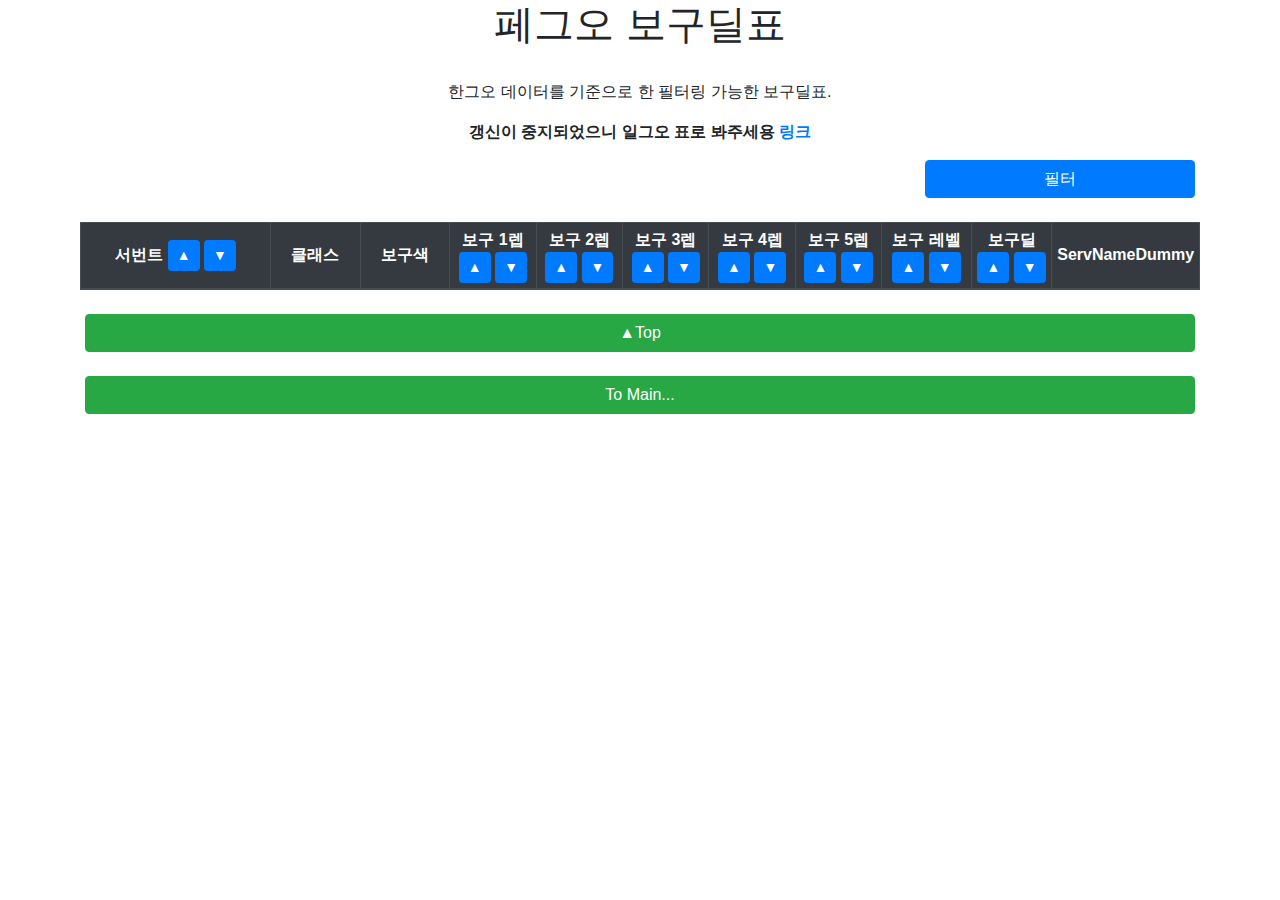
<file: nptablekor/index.html>
<!DOCTYPE html>
<html lang="en">
<head>
    <!-- Global site tag (gtag.js) - Google Analytics -->
    <script async src="https://www.googletagmanager.com/gtag/js?id=UA-143004793-1"></script>
    <script>
        window.dataLayer = window.dataLayer || [];
        function gtag(){dataLayer.push(arguments);}
        gtag('js', new Date());

        gtag('config', 'UA-143004793-1');
    </script>


    <meta charset="UTF-8">
    <meta name="viewport" content="width=device-width, initial-scale=1, shrink-to-fit=no">

    <link rel="stylesheet" href="https://stackpath.bootstrapcdn.com/bootstrap/4.3.1/css/bootstrap.min.css" integrity="sha384-ggOyR0iXCbMQv3Xipma34MD+dH/1fQ784/j6cY/iJTQUOhcWr7x9JvoRxT2MZw1T" crossorigin="anonymous">

    <title>페그오 보구딜표</title>

    <link rel="icon" type="image/png" sizes="32x32" href="../32.ico">
    <link rel="shortcut icon" type="image/png" sizes="16x16" href="../16.ico">

    <meta property="og:title" content = "페그오 보구딜표">
    <meta property="og:description" content="한그오 데이터를 기준으로 한 필터링 가능한 보구딜표.">
    <meta property="og:site_name" content = "페그오 보구딜표">
    <meta property="og:image" content = "https://raw.githubusercontent.com/Cass07/FgoCalc/master/Data/image/metaimage.png">
    <meta property="og:image:width" content = "1200">
    <meta property="og:image:height" content = "630">
    <meta property="og:image:type" content = "image/png">

    <style>
        div.tooltip-inner {
            max-width: 350px;
        }
        .nptable{
            margin:auto;
            overflow-x : auto;
        }
        .nptable tr td:nth-child(1),
        .nptable tr td:nth-child(2)
        {
            white-space: nowrap;
        }
    </style>
</head>
<body>

<!-- Optional JavaScript -->
<!-- jQuery first, then Popper.js, then Bootstrap JS -->
<script src="https://code.jquery.com/jquery-3.3.1.slim.min.js" integrity="sha384-q8i/X+965DzO0rT7abK41JStQIAqVgRVzpbzo5smXKp4YfRvH+8abtTE1Pi6jizo" crossorigin="anonymous"></script>
<script src="https://cdnjs.cloudflare.com/ajax/libs/popper.js/1.14.7/umd/popper.min.js" integrity="sha384-UO2eT0CpHqdSJQ6hJty5KVphtPhzWj9WO1clHTMGa3JDZwrnQq4sF86dIHNDz0W1" crossorigin="anonymous"></script>
<script src="https://stackpath.bootstrapcdn.com/bootstrap/4.3.1/js/bootstrap.min.js" integrity="sha384-JjSmVgyd0p3pXB1rRibZUAYoIIy6OrQ6VrjIEaFf/nJGzIxFDsf4x0xIM+B07jRM" crossorigin="anonymous"></script>


<div class="container">

    <h1 align="center">페그오 보구딜표</h1><br>
    <p align="center">한그오 데이터를 기준으로 한 필터링 가능한 보구딜표.</p>
    <p align="center" style = "font-weight: 700;">갱신이 중지되었으니 일그오 표로 봐주세용 <a href = "https://cass07.github.io/FgoCalc/nptable/">링크</a></p>
    <p align = "center" id = "UpdateDate"></p>

    <form>
    <div class="form-row justify-content-end">
        <div class="col-md-3">
            <button type="button" id="BaseTableFilter" class="btn btn-primary btn-block" data-toggle="modal" data-target="#HiddenModal">필터</button>
        </div>
    </div><br>


    <div class="form-row" style="align:center;">
        <table class="table table-bordered table-sm nptable" align = "middle" id="ResultTbl">
            <colgroup>
                <col width = "17%">
                <col width = "8%">
                <col width = "8%">

            </colgroup>
            <thead class="thead-dark" id="tablehd">
            <tr>
                <th scope="col" id = "colserv" style="text-align:center; vertical-align:middle;">서번트
                    <button type="button" id = "index1SortUp" class="btn btn-primary btn-sm">▲</button>
                    <button type="button" id = "index1SortDown" class="btn btn-primary btn-sm">▼</button>
                </th>
                <th scope="col" id = "colclass" style="text-align:center; vertical-align:middle;">클래스</th>
                <th scope="col" id = "colcmd" style="text-align:center; vertical-align:middle;">보구색</th>
                <th scope="col" style="text-align:center; vertical-align:middle;">보구 1렙
                    <button type="button" id = "index4SortUp" class="btn btn-primary btn-sm">▲</button>
                    <button type="button" id = "index4SortDown" class="btn btn-primary btn-sm">▼</button></th>
                <th scope="col" style="text-align:center; vertical-align:middle;">보구 2렙
                    <button type="button" id = "index5SortUp" class="btn btn-primary btn-sm">▲</button>
                    <button type="button" id = "index5SortDown" class="btn btn-primary btn-sm">▼</button>
                </th>
                <th scope="col" style="text-align:center; vertical-align:middle;">보구 3렙
                    <button type="button" id = "index6SortUp" class="btn btn-primary btn-sm">▲</button>
                    <button type="button" id = "index6SortDown" class="btn btn-primary btn-sm">▼</button>
                </th>
                <th scope="col" style="text-align:center; vertical-align:middle;">보구 4렙
                    <button type="button" id = "index7SortUp" class="btn btn-primary btn-sm">▲</button>
                    <button type="button" id = "index7SortDown" class="btn btn-primary btn-sm">▼</button>
                </th>
                <th scope="col" style="text-align:center; vertical-align:middle;">보구 5렙
                    <button type="button" id = "index8SortUp" class="btn btn-primary btn-sm">▲</button>
                    <button type="button" id = "index8SortDown" class="btn btn-primary btn-sm">▼</button></th>
                <th scope="col" style="text-align:center; vertical-align:middle;">
                    보구 레벨
                    <button type="button" id = "index9SortUp" class="btn btn-primary btn-sm">▲</button>
                    <button type="button" id = "index9SortDown" class="btn btn-primary btn-sm">▼</button>
                </th>
                <th scope="col" style="text-align:center; vertical-align:middle;">
                    보구딜
                    <button type="button" id = "index10SortUp" class="btn btn-primary btn-sm">▲</button>
                    <button type="button" id = "index10SortDown" class="btn btn-primary btn-sm">▼</button>
                </th>
                <th scope="col" style="text-align:center; vertical-align:middle;">
                    ServNameDummy
                </th>
            </tr>
            </thead>
            <tbody id="tablebd">
            </tbody>
        </table>
    </div>
    </form>


    <div class="modal fade" id="HiddenModal" tabindex="-1" role="dialog" aria-labelledby="myModalLabel" aria-hidden="true" data-keyboard="false" data-backdrop="static">
        <div class="modal-dialog modal-lg">
            <div class="modal-content">
                <div class="modal-header">
                    <h4 class="modal-title" id="HiddenModalTitle">Filter</h4>
                    <button type="button" class="close" data-dismiss="modal" aria-label="Close" id="FilterCloseX"><span aria-hidden="true">&times;</span></button>
                </div>
                <div class="modal-body">
                    <p>클래스 필터</p>
                    <div class="form-row">
                        <div class="form-group col-12">
                            <label class="checkbox-inline"><input type="checkbox" id = "FilClsSaber" checked>
                                <img src="../Data/image/classicon/saber.png" width="36" height ="36">
                            </label>
                            <label class="checkbox-inline"><input type="checkbox" id = "FilClsArcher" checked>
                                <img src="../Data/image/classicon/archer.png" width="36" height ="36">
                            </label>
                            <label class="checkbox-inline"><input type="checkbox" id = "FilClsLancer" checked>
                                <img src="../Data/image/classicon/lancer.png" width="36" height ="36">
                            </label>
                            <label class="checkbox-inline"><input type="checkbox" id = "FilClsRider" checked>
                                <img src="../Data/image/classicon/rider.png" width="36" height ="36">
                            </label>
                            <label class="checkbox-inline"><input type="checkbox" id = "FilClsCaster" checked>
                                <img src="../Data/image/classicon/caster.png" width="36" height ="36">
                            </label>
                            <label class="checkbox-inline"><input type="checkbox" id = "FilClsAssassin" checked>
                                <img src="../Data/image/classicon/assassin.png" width="36" height ="36">
                            </label>
                            <label class="checkbox-inline"><input type="checkbox" id = "FilClsBerserker" checked>
                                <img src="../Data/image/classicon/berserker.png" width="36" height ="36">
                            </label>
                            <label class="checkbox-inline"><input type="checkbox" id = "FilClsRuler" checked>
                                <img src="../Data/image/classicon/ruler.png" width="36" height ="36">
                            </label>
                            <label class="checkbox-inline"><input type="checkbox" id = "FilClsAvenger" checked>
                                <img src="../Data/image/classicon/avenger.png" width="36" height ="36">
                            </label>
                            <label class="checkbox-inline"><input type="checkbox" id = "FilClsMooncancer" checked>
                                <img src="../Data/image/classicon/mooncancer.png" width="36" height ="36">
                            </label>
                            <label class="checkbox-inline"><input type="checkbox" id = "FilClsAlterego" checked>
                                <img src="../Data/image/classicon/alterego.png" width="36" height ="36">
                            </label>
                            <label class="checkbox-inline"><input type="checkbox" id = "FilClsForeigner" checked>
                                <img src="../Data/image/classicon/foreigner.png" width="36" height ="36">
                            </label>
                            <button type = "button" id = "FilClsAllCkd" class = "btn btn-primary btn-sm">모두 선택</button>
                            <button type = "button" id = "FilClsAllUnCkd" class = "btn btn-primary btn-sm">모두 선택해제</button>
                        </div>
                    </div>
                    <p>레어도 필터</p>
                    <div class="form-row">
                        <div class="form-group col-12">
                            <label class="checkbox-inline"><input type="checkbox" id = "FilRare1" checked>
                                1성
                            </label>
                            <label class="checkbox-inline"><input type="checkbox" id = "FilRare2" checked>
                                2성
                            </label>
                            <label class="checkbox-inline"><input type="checkbox" id = "FilRare3" checked>
                                3성
                            </label>
                            <label class="checkbox-inline"><input type="checkbox" id = "FilRare4" checked>
                                4성
                            </label>
                            <label class="checkbox-inline"><input type="checkbox" id = "FilRare5" checked>
                                5성
                            </label>
                            <button type = "button" id = "FilRareAllCkd" class = "btn btn-primary btn-sm">모두 선택</button>
                            <button type = "button" id = "FilRareAllUnCkd" class = "btn btn-primary btn-sm">모두 선택해제</button>
                        </div>
                    </div>
                    <p>보구 커멘드 필터</p>
                    <div class="form-row">
                        <div class = "form-group col-12">
                            <label class="checkbox-inline"><input type="checkbox" id = "FilNPCommBuster" checked>
                                <img src="../Data/image/commandicon/Buster.png" width="70" height ="70">
                            </label>
                            <label class="checkbox-inline"><input type="checkbox" id = "FilNPCommArts" checked>
                                <img src="../Data/image/commandicon/Arts.png" width="70" height ="70">
                            </label>
                            <label class="checkbox-inline"><input type="checkbox" id = "FilNPCommQuick" checked>
                                <img src="../Data/image/commandicon/Quick.png" width="70" height ="70">
                            </label>
                        </div>
                    </div>
                    <p>보구 타입 필터</p>
                    <div class="form-row">
                        <div class = "form-group col-12">
                            <label class="checkbox-inline"><input type="checkbox" id = "FilNPTypeArmy" checked>
                                대군보구
                            </label>
                            <label class="checkbox-inline"><input type="checkbox" id = "FilNPTypeUnit">
                                대인보구
                            </label>
                        </div>
                    </div>
                    <p>특공 필터</p>
                    <div class = "form-row">
                        <div class = "form-group col-12">
                            <label class = "checkbox-inline"><input type = "checkbox" id = "FilNPExtra" checked>
                                특공 보구
                            </label>
                            <label class = "checkbox-inline"><input type = "checkbox" id = "FilNPExtraNot" checked>
                                비 특공 보구
                            </label>

                        </div>
                    </div>
                    <p>보구 레벨 표시</p>
                    <div class="form-row">
                        <div class="form-group col-12">
                            <label class="checkbox-inline"><input type="checkbox" id = "FilNPLev1" checked>
                                Lv.1
                            </label>
                            <label class="checkbox-inline"><input type="checkbox" id = "FilNPLev2" checked>
                                Lv.2
                            </label>
                            <label class="checkbox-inline"><input type="checkbox" id = "FilNPLev3" checked>
                                Lv.3
                            </label>
                            <label class="checkbox-inline"><input type="checkbox" id = "FilNPLev4" checked>
                                Lv.4
                            </label>
                            <label class="checkbox-inline"><input type="checkbox" id = "FilNPLev5" checked>
                                Lv.5
                            </label>
                            <label class="checkbox-inline"><input type="checkbox" id = "FilNPLevInd" >
                                레벨별로 따로 보기
                            </label>
                        </div>
                    </div>
                    <p>포우작, 예장 공격력 세팅</p>
                    <div class="form-row">
                        <div class="form-group col-6">
                            <label for="FourATK">
                                포우작 수치
                            </label>
                            <input id="FourATK" type="number" class="form-control" min="0" max="2000" step = "1000" value="1000">
                        </div>
                        <div class="form-group col-6">
                            <label for="CraftATK">
                                개념예장 공격력
                            </label>
                            <input id="CraftATK" type="number" class="form-control" min="0" step = "1000" value="786">
                        </div>
                    </div>
                    <p>추가 버프 세팅</p>
                    <div class="form-row">
                        <div class="form-group col-4">
                            <label for="CraftBufBuster">
                                버스터 보구 커멘드 버프 (%)
                            </label>
                            <input id="CraftBufBuster" type="number" class="form-control" min="-100" value="0">
                        </div>
                        <div class="form-group col-4">
                            <label for="CraftBufBusterAtk">
                                버스터 보구 공격력 버프 (%)
                            </label>
                            <input id="CraftBufBusterAtk" type="number" class="form-control" min="-100" value="0">
                        </div>
                        <div class="form-group col-4">
                            <label for="CraftBufBusterNp">
                                버스터 보구 보구위력 버프 (%)
                            </label>
                            <input id="CraftBufBusterNp" type="number" class="form-control" min="-100" value="0">
                        </div>
                    </div>
                    <div class="form-row">
                        <div class="form-group col-4">
                            <label for="CraftBufArts">
                                아츠 보구 커멘드 버프 (%)
                            </label>
                            <input id="CraftBufArts" type="number" class="form-control" min="-100" value="0">
                        </div>
                        <div class="form-group col-4">
                            <label for="CraftBufArtsAtk">
                                아츠 보구 공격력 버프 (%)
                            </label>
                            <input id="CraftBufArtsAtk" type="number" class="form-control" min="-100" value="0">
                        </div>
                        <div class="form-group col-4">
                            <label for="CraftBufArtsNp">
                                아츠 보구 보구위력 버프 (%)
                            </label>
                            <input id="CraftBufArtsNp" type="number" class="form-control" min="-100" value="0">
                        </div>
                    </div>
                    <div class="form-row">
                        <div class="form-group col-4">
                            <label for="CraftBufQuick">
                                퀵 보구 커멘드 버프 (%)
                            </label>
                            <input id="CraftBufQuick" type="number" class="form-control" min="-100" value="0">
                        </div>
                        <div class="form-group col-4">
                            <label for="CraftBufQuickAtk">
                                퀵 보구 공격력 버프 (%)
                            </label>
                            <input id="CraftBufQuickAtk" type="number" class="form-control" min="-100" value="0">
                        </div>
                        <div class="form-group col-4">
                            <label for="CraftBufQuickNp">
                                퀵 보구 보구위력 버프 (%)
                            </label>
                            <input id="CraftBufQuickNp" type="number" class="form-control" min="-100" value="0">
                        </div>
                    </div>
                    <p>난수, 히든상성, 적 클래스 세팅</p>
                    <div class = "form-row">
                        <div class = "form-group col-4">
                            <label for = "RanNum">
                                난수 (0.9~1.1)
                            </label>
                            <input id = "RanNum" type = "number" class = "form-control" min = "0.9" max = "1.1" value = "1">
                        </div>
                        <div class = "form-group col-4">
                            <label for = "EnemyHidden">
                                적 히든 클래스
                            </label>
                            <select class = "form-control" id = "EnemyHidden">
                                <option value ="0">미적용</option>
                                <option value="1">천(天)</option>
                                <option value="2">지(地)</option>
                                <option value="3">인(人)</option>
                                <option value="4">성(星)</option>
                                <option value="5">수(獣)</option>
                            </select>
                        </div>
                        <div class = "form-group col-4">
                            <label for = "EnemyClass">
                                적 클래스
                            </label>
                            <select class = "form-control" id = "EnemyClass">
                                <option value = "-1">미적용</option>
                                <option value = "0">세이버</option>
                                <option value = "1">아처</option>
                                <option value = "2">랜서</option>
                                <option value = "3">라이더</option>
                                <option value = "4">캐스터</option>
                                <option value = "5">어새신</option>
                                <option value = "6">버서커</option>
                                <option value = "7">실더</option>
                                <option value = "8">룰러</option>
                                <option value = "9">어벤저</option>
                                <option value = "10">문캔서</option>
                                <option value = "11">얼터에고</option>
                                <option value = "12">포리너</option>
                            </select>
                        </div>
                    </div>
                    <!--
                    <div class="form-row">
                        <div class="form-group col-6">
                            <label for="NpOverLev">
                                <span data-toggle="tooltip" data-placement="right" title="오버차지 스킬이 있어 보구딜에 이미 적용된 경우 오버차지 배율이 합산됩니다.">오버차지</span>
                            </label>
                            <select class="form-control" id="NpOverLev">
                                <option value="1">100%</option>
                                <option value="2">200%</option>
                                <option value="3">300%</option>
                                <option value="4">400%</option>
                                <option value="5">500%</option>
                            </select>
                        </div>
                    </div>
                    -->
                    <p>기타</p>
                    <div class="form-row">
                        <div class="form-group col-12">
                            <label class="checkbox-inline"><input type="checkbox" id = "FilClsDmgMul">
                                <span data-toggle="tooltip" data-placement="top" title="세이버, 아처, 랜서, 라이더, 캐스터, 어새신 상성 보구딜 (2배) 적용">정규 클래스 상성 적용</span>
                            </label>
                            <label class="checkbox-inline"><input type="checkbox" id = "FilClsExtraDmgMul">
                                <span data-toggle="tooltip" data-placement="top" title="룰러, 어벤저, 문캔서, 얼터에고 상성 보구딜 (2배) 적용">엑스트라 클래스 상성 적용</span>
                            </label><br>
                            <label class="checkbox-inline"><input type="checkbox" id = "NameTooltipUse" checked>
                                적용 버프 툴팁 보여주기
                            </label><br>
                            <label class="checkbox-inline"><input type = "checkbox" id = "RewardServNpLev5" checked>
                                배포 서번트 보구 5레벨 고정
                            </label>
                            <label class="checkbox-inline"><input type = "checkbox" id = "LowRareServNpLev5">
                                3성 이하 서번트 보구 5레벨 고정
                            </label>
                        </div>
                    </div>
                </div>
                <div class="modal-footer">
                    <button type="button" class="btn btn-primary" data-dismiss="modal" id="FilterCloseBtn">Close</button>
                </div>
            </div>
        </div>
    </div>

    <br>
    <button type = "button" id="GotoTop" class="btn btn-success btn-block">▲Top</button><br>

    <button type = "button" id="GotoMain" class="btn btn-success btn-block">To Main...</button><br>

    <script src="../lib/PapaParse/papaparse.min.js"></script>

    <script src="../lib/FGOcalculate/fgocalculate.js"></script>

    <script src="nptableSc.js"></script>
</div>

</body>
</html>
</file>
